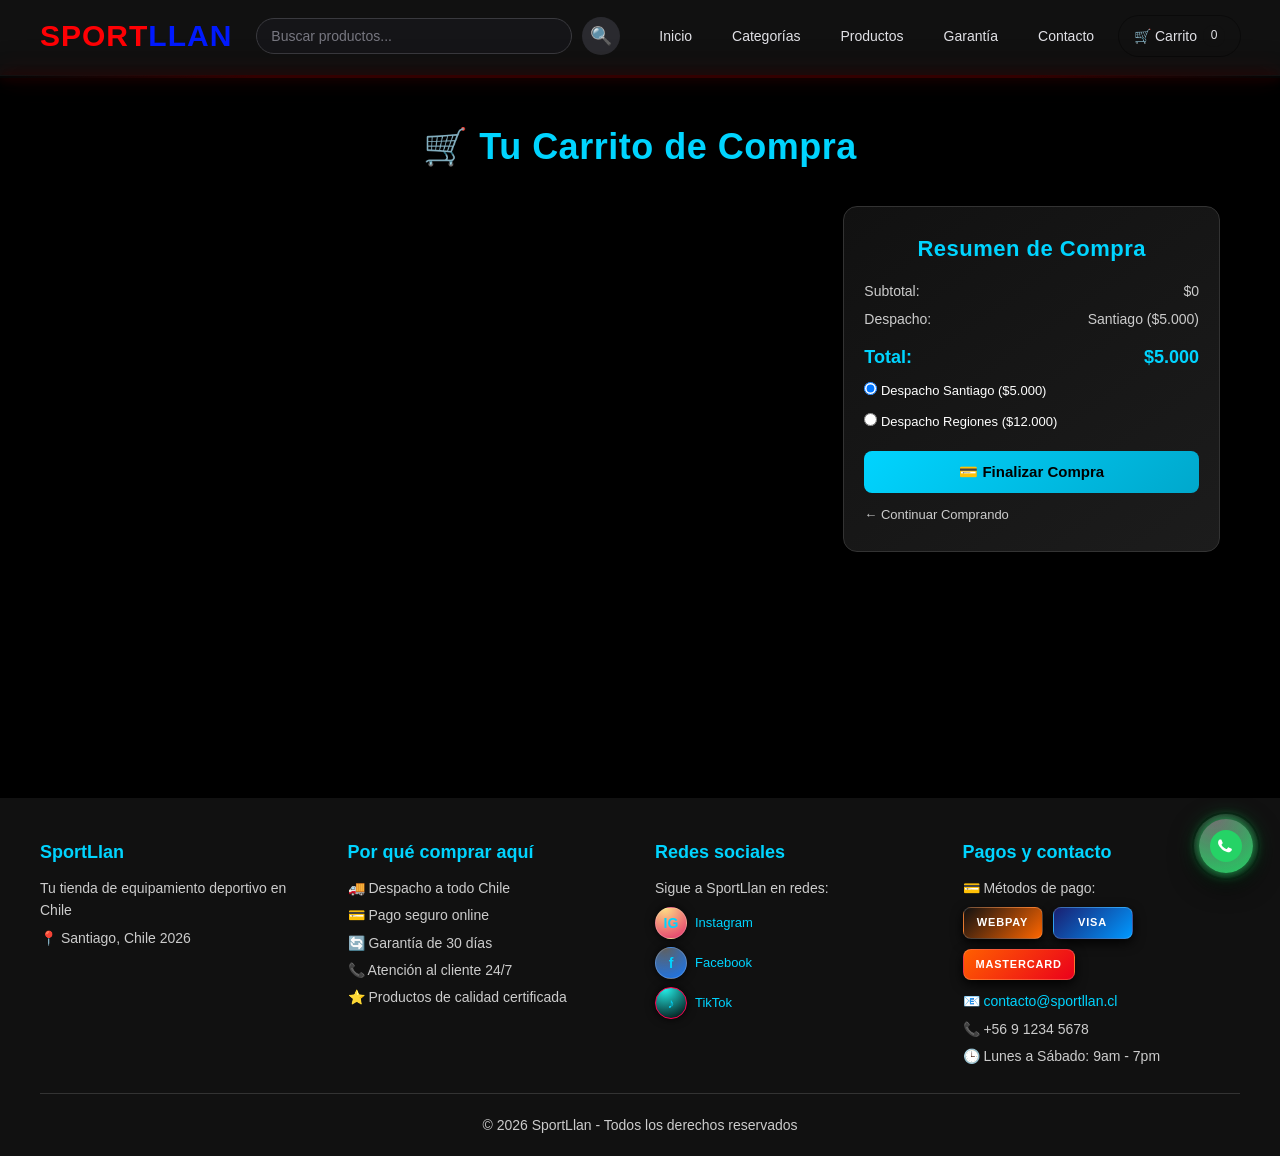
<file: carrito.html>
<!DOCTYPE html>
<html lang="es">
<head>
    <meta charset="UTF-8">
    <meta name="viewport" content="width=device-width, initial-scale=1.0">
    <title>Carrito - SportLlan | Tu Compra</title>
    <link rel="stylesheet" href="styles.css">
    <link rel="stylesheet" href="carrito.css">
</head>
<body>
    <!-- HEADER -->
    <header class="header">
        <div class="header-container">
            <div class="logo">
                <a href="index.html">
                    <span class="logo-part1">Sport</span><span class="logo-part2">Llan</span>
                </a>
            </div>
            
            <div class="search-bar">
                <input type="text" id="searchInput" placeholder="Buscar productos...">
                <button class="search-btn" id="searchBtn">🔍</button>
            </div>
            
            <nav class="nav" id="mainNav">
                <a href="index.html">Inicio</a>
                <a href="categorias.html">Categorías</a>
                <a href="productos.html">Productos</a>
                <a href="garantia.html">Garantía</a>
                <a href="contacto.html">Contacto</a>
                <a href="carrito.html" class="cart-btn">
                    🛒 Carrito <span id="cartCount">0</span>
                </a>
            </nav>
            
            <button class="mobile-menu-btn" id="mobileMenuBtn">
                ☰
            </button>
        </div>
    </header>

    <!-- MAIN CONTENT -->
    <main class="main">
        <section class="page-header">
            <h1>🛒 Tu Carrito de Compra</h1>
        </section>

        <section class="cart-container">
            <!-- Columna izquierda: items / vacío -->
            <div>
                <div class="cart-items" id="cartItems">
                    <!-- Items del carrito cargados dinámicamente con JS -->
                </div>

                <div class="cart-empty" id="cartEmpty">
                    <div class="empty-icon">🛒</div>
                    <h2>Tu carrito está vacío</h2>
                    <p>Agrega productos para comenzar tu compra</p>
                    <a href="productos.html" class="empty-btn">Ver Productos</a>
                </div>
            </div>

            <!-- Columna derecha: resumen -->
            <div class="cart-summary" id="cartSummary">
                <h2>Resumen de Compra</h2>
                
                <div class="summary-row">
                    <span>Subtotal:</span>
                    <span id="subtotal">$0</span>
                </div>
                
                <div class="summary-row">
                    <span>Despacho:</span>
                    <span id="shippingLabel">Santiago ($5.000)</span>
                </div>
                
                <div class="summary-row total">
                    <span>Total:</span>
                    <span id="total">$0</span>
                </div>

                <div class="shipping-option">
                    <label>
                        <input type="radio" name="shipping" value="santiago" checked>
                        Despacho Santiago ($5.000)
                    </label>
                </div>
                
                <div class="shipping-option">
                    <label>
                        <input type="radio" name="shipping" value="region">
                        Despacho Regiones ($12.000)
                    </label>
                </div>

                <button class="checkout-btn" id="checkoutBtn">
                    💳 Finalizar Compra
                </button>
                
                <a href="productos.html" class="continue-btn">
                    ← Continuar Comprando
                </a>
            </div>
        </section>

        <!-- Checkout Modal -->
        <div class="modal" id="checkoutModal">
            <div class="modal-content">
                <div class="modal-header">
                    <h2>Finalizar Compra</h2>
                    <button class="modal-close" id="modalClose">✕</button>
                </div>
                <div class="modal-body">
                    <form id="checkoutForm">
                        <div class="form-group">
                            <label for="fullName">Nombre Completo:</label>
                            <input type="text" id="fullName" required>
                        </div>
                        
                        <div class="form-group">
                            <label for="email">Email:</label>
                            <input type="email" id="email" required>
                        </div>
                        
                        <div class="form-group">
                            <label for="phone">Teléfono:</label>
                            <input type="tel" id="phone" required>
                        </div>
                        
                        <div class="form-group">
                            <label for="address">Dirección:</label>
                            <input type="text" id="address" required>
                        </div>
                        
                        <div class="form-group">
                            <label for="city">Ciudad:</label>
                            <input type="text" id="city" required>
                        </div>
                        
                        <button type="submit" class="confirm-btn">
                            ✓ Confirmar Compra
                        </button>
                    </form>

                    <div class="order-success" id="orderSuccess">
                        <div class="success-icon">✓</div>
                        <h3>¡Compra Exitosa!</h3>
                        <p>Gracias por tu compra. Recibirás un email con los detalles de tu pedido.</p>
                        <p>Orden #<span id="orderNumber"></span></p>
                    </div>
                </div>
            </div>
        </div>
    </main>

    <!-- FOOTER MEJORADO (idéntico a index.html) -->
    <footer class="footer">
        <div class="footer-container">
            <!-- Columna 1: Marca -->
            <div class="footer-section">
                <h3>SportLlan</h3>
                <p>Tu tienda de equipamiento deportivo en Chile</p>
                <p>📍 Santiago, Chile 2026</p>
            </div>
           
            <!-- Columna 2: Pilares -->
            <div class="footer-section">
                <h3>Por qué comprar aquí</h3>
                <ul>
                    <li>🚚 Despacho a todo Chile</li>
                    <li>💳 Pago seguro online</li>
                    <li>🔄 Garantía de 30 días</li>
                    <li>📞 Atención al cliente 24/7</li>
                    <li>⭐ Productos de calidad certificada</li>
                </ul>
            </div>

            <!-- Columna 3: Redes sociales con íconos -->
            <div class="footer-section">
                <h3>Redes sociales</h3>
                <p>Sigue a SportLlan en redes:</p>
                <div class="footer-social-icons">
                    <a href="https://www.instagram.com/SportLlan" target="_blank" class="social-icon instagram">
                        <span class="social-chip">
                            <span class="social-chip-inner">IG</span>
                        </span>
                        <span class="social-chip-label">Instagram</span>
                    </a>
                    <a href="https://www.facebook.com/SportLlan" target="_blank" class="social-icon facebook">
                        <span class="social-chip">
                            <span class="social-chip-inner">f</span>
                        </span>
                        <span class="social-chip-label">Facebook</span>
                    </a>
                    <a href="https://www.tiktok.com/@SportLlan" target="_blank" class="social-icon tiktok">
                        <span class="social-chip">
                            <span class="social-chip-inner">♪</span>
                        </span>
                        <span class="social-chip-label">TikTok</span>
                    </a>
                </div>
            </div>

            <!-- Columna 4: Pagos + contacto -->
            <div class="footer-section">
                <h3>Pagos y contacto</h3>
                <ul>
                    <li>💳 Métodos de pago:</li>
                </ul>

                <div class="footer-payments">
                    <div class="payment-chip webpay">
                        <span class="payment-chip-text">Webpay</span>
                    </div>
                    <div class="payment-chip visa">
                        <span class="payment-chip-text">Visa</span>
                    </div>
                    <div class="payment-chip mastercard">
                        <span class="payment-chip-text">Mastercard</span>
                    </div>
                </div>

                <ul style="margin-top:10px;">
                    <li>📧 <a href="mailto:contacto@sportllan.cl">contacto@sportllan.cl</a></li>
                    <li>📞 +56 9 1234 5678</li>
                    <li>🕒 Lunes a Sábado: 9am - 7pm</li>
                </ul>
            </div>
        </div>
       
        <div class="footer-bottom">
            <p>&copy; 2026 SportLlan - Todos los derechos reservados</p>
        </div>
    </footer>

    <!-- BOTÓN FLOTANTE WHATSAPP MODERNO -->
<a href="https://wa.me/56912345678?text=Hola%20SportLlan,%20quiero%20más%20información%20sobre%20los%20productos."
   class="whatsapp-float"
   target="_blank"
   aria-label="Chatea con nosotros por WhatsApp">
    <div class="whatsapp-pulse">
        <svg class="whatsapp-icon" viewBox="0 0 32 32" aria-hidden="true">
            <circle cx="16" cy="16" r="16" fill="#25D366"/>
            <path fill="#ffffff" d="M21.094 18.534c-.337-.168-1.997-.986-2.305-1.095-.307-.11-.533-.168-.759.169-.225.337-.872 1.093-1.07 1.319-.198.225-.395.239-.732.071-.337-.169-1.422-.524-2.711-1.669-1.001-.894-1.676-1.997-1.878-2.333-.202-.337-.021-.518.148-.687.152-.151.337-.395.506-.592.168-.197.225-.337.337-.563.112-.225.056-.422-.028-.592-.084-.169-.759-1.837-1.042-2.517-.274-.661-.554-.571-.759-.582l-.647-.012c-.225 0-.592.084-.902.422-.31.337-1.184 1.155-1.184 2.817 0 1.662 1.212 3.272 1.381 3.497.169.225 2.391 3.653 5.796 5.12.812.351 1.443.559 1.935.715.813.26 1.552.223 2.138.136.651-.098 1.997-.818 2.279-1.607.281-.789.281-1.466.197-1.607-.084-.141-.31-.225-.647-.395z"/>
        </svg>
    </div>
</a>

    <!-- Scripts -->
    <script src="carrito-page.js"></script>
    <script src="script.js"></script>
</body>
</html>
</file>
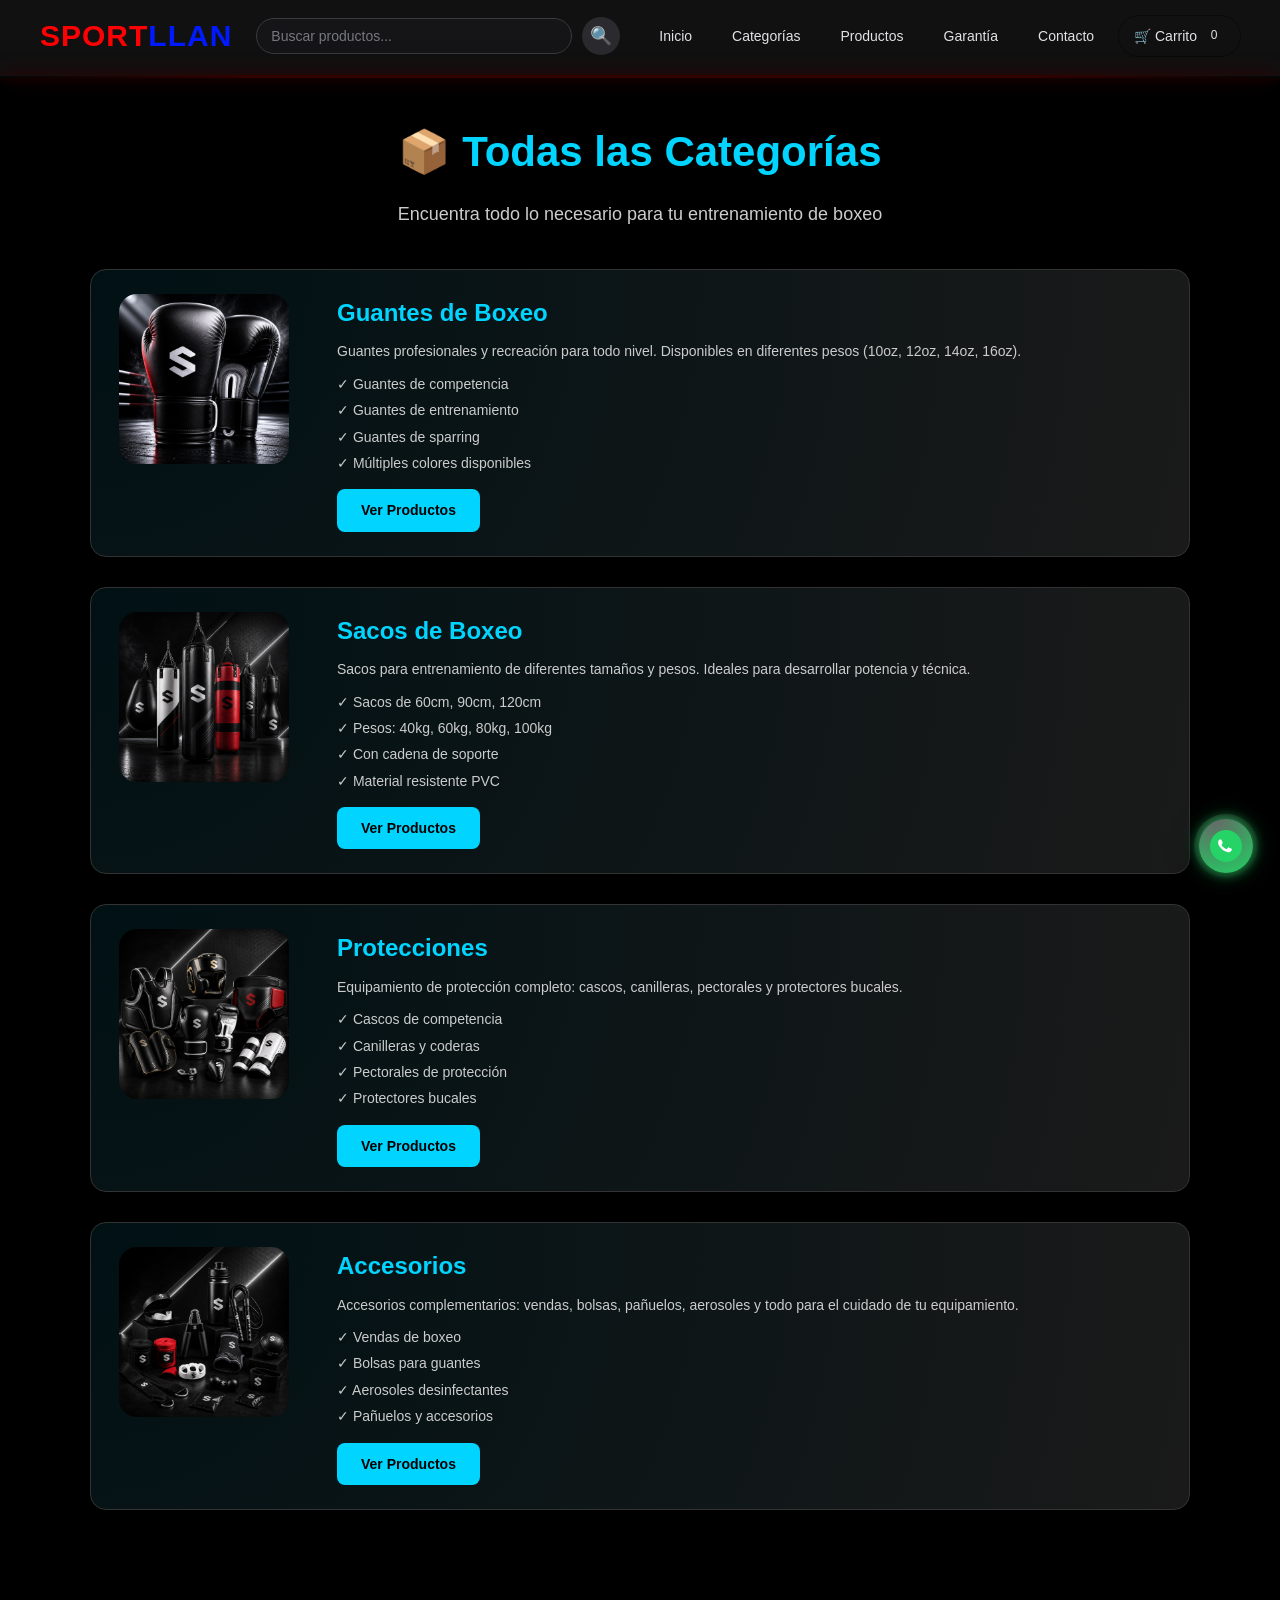
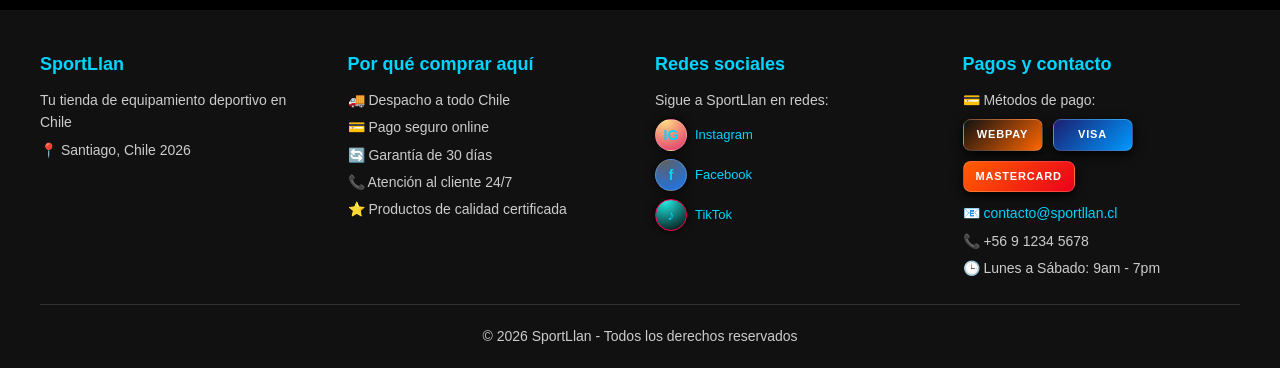
<file: categorias.html>
<!DOCTYPE html>
<html lang="es">
<head>
    <meta charset="UTF-8">
    <meta name="viewport" content="width=device-width, initial-scale=1.0">
    <title>Categorías - SportLlan | Guantes y Sacos de Boxeo</title>
    <link rel="stylesheet" href="styles.css">
    <link rel="stylesheet" href="categorias.css">
</head>
<body>
    <!-- HEADER -->
    <header class="header">
        <div class="header-container">
            <div class="logo">
                <a href="index.html">
                    <span class="logo-part1">Sport</span><span class="logo-part2">Llan</span>
                </a>
            </div>
            
            <div class="search-bar">
                <input type="text" id="searchInput" placeholder="Buscar productos...">
                <button class="search-btn" id="searchBtn">🔍</button>
            </div>
            
            <nav class="nav" id="mainNav">
                <a href="index.html">Inicio</a>
                <a href="categorias.html">Categorías</a>
                <a href="productos.html">Productos</a>
                <a href="garantia.html">Garantía</a>
                <a href="contacto.html">Contacto</a>
                <a href="carrito.html" class="cart-btn">
                    🛒 Carrito <span id="cartCount">0</span>
                </a>
            </nav>
            
            <button class="mobile-menu-btn" id="mobileMenuBtn">
                ☰
            </button>
        </div>
    </header>

    <!-- MAIN CONTENT -->
    <main class="main">
        <section class="page-header">
            <h1>📦 Todas las Categorías</h1>
            <p>Encuentra todo lo necesario para tu entrenamiento de boxeo</p>
        </section>

        <section class="categories-list">
            <div class="category-item">
                <div class="category-image">
                    <img src="imagenes/categoria1.jpg" alt="Guantes de boxeo">
                </div>
                <div class="category-info">
                    <h2>Guantes de Boxeo</h2>
                    <p>Guantes profesionales y recreación para todo nivel. Disponibles en diferentes pesos (10oz, 12oz, 14oz, 16oz).</p>
                    <ul class="category-features">
                        <li>✓ Guantes de competencia</li>
                        <li>✓ Guantes de entrenamiento</li>
                        <li>✓ Guantes de sparring</li>
                        <li>✓ Múltiples colores disponibles</li>
                    </ul>
                    <a href="productos.html" class="category-btn">Ver Productos</a>
                </div>
            </div>

            <div class="category-item">
                <div class="category-image">
                    <img src="imagenes/categoria2.jpg" alt="Sacos de boxeo">
                </div>
                <div class="category-info">
                    <h2>Sacos de Boxeo</h2>
                    <p>Sacos para entrenamiento de diferentes tamaños y pesos. Ideales para desarrollar potencia y técnica.</p>
                    <ul class="category-features">
                        <li>✓ Sacos de 60cm, 90cm, 120cm</li>
                        <li>✓ Pesos: 40kg, 60kg, 80kg, 100kg</li>
                        <li>✓ Con cadena de soporte</li>
                        <li>✓ Material resistente PVC</li>
                    </ul>
                    <a href="productos.html" class="category-btn">Ver Productos</a>
                </div>
            </div>

            <div class="category-item">
                <div class="category-image">
                    <img src="imagenes/categoria3.jpg" alt="Protecciones de boxeo">
                </div>
                <div class="category-info">
                    <h2>Protecciones</h2>
                    <p>Equipamiento de protección completo: cascos, canilleras, pectorales y protectores bucales.</p>
                    <ul class="category-features">
                        <li>✓ Cascos de competencia</li>
                        <li>✓ Canilleras y coderas</li>
                        <li>✓ Pectorales de protección</li>
                        <li>✓ Protectores bucales</li>
                    </ul>
                    <a href="productos.html" class="category-btn">Ver Productos</a>
                </div>
            </div>

            <div class="category-item">
                <div class="category-image">
                    <img src="imagenes/categoria4.jpg" alt="Accesorios de boxeo">
                </div>
                <div class="category-info">
                    <h2>Accesorios</h2>
                    <p>Accesorios complementarios: vendas, bolsas, pañuelos, aerosoles y todo para el cuidado de tu equipamiento.</p>
                    <ul class="category-features">
                        <li>✓ Vendas de boxeo</li>
                        <li>✓ Bolsas para guantes</li>
                        <li>✓ Aerosoles desinfectantes</li>
                        <li>✓ Pañuelos y accesorios</li>
                    </ul>
                    <a href="productos.html" class="category-btn">Ver Productos</a>
                </div>
            </div>
        </section>
    </main>

    <!-- FOOTER MEJORADO (idéntico a index.html) -->
    <footer class="footer">
        <div class="footer-container">
            <!-- Columna 1: Marca -->
            <div class="footer-section">
                <h3>SportLlan</h3>
                <p>Tu tienda de equipamiento deportivo en Chile</p>
                <p>📍 Santiago, Chile 2026</p>
            </div>
           
            <!-- Columna 2: Pilares -->
            <div class="footer-section">
                <h3>Por qué comprar aquí</h3>
                <ul>
                    <li>🚚 Despacho a todo Chile</li>
                    <li>💳 Pago seguro online</li>
                    <li>🔄 Garantía de 30 días</li>
                    <li>📞 Atención al cliente 24/7</li>
                    <li>⭐ Productos de calidad certificada</li>
                </ul>
            </div>

            <!-- Columna 3: Redes sociales con íconos -->
            <div class="footer-section">
                <h3>Redes sociales</h3>
                <p>Sigue a SportLlan en redes:</p>
                <div class="footer-social-icons">
                    <a href="https://www.instagram.com/SportLlan" target="_blank" class="social-icon instagram">
                        <span class="social-chip">
                            <span class="social-chip-inner">IG</span>
                        </span>
                        <span class="social-chip-label">Instagram</span>
                    </a>
                    <a href="https://www.facebook.com/SportLlan" target="_blank" class="social-icon facebook">
                        <span class="social-chip">
                            <span class="social-chip-inner">f</span>
                        </span>
                        <span class="social-chip-label">Facebook</span>
                    </a>
                    <a href="https://www.tiktok.com/@SportLlan" target="_blank" class="social-icon tiktok">
                        <span class="social-chip">
                            <span class="social-chip-inner">♪</span>
                        </span>
                        <span class="social-chip-label">TikTok</span>
                    </a>
                </div>
            </div>

            <!-- Columna 4: Pagos + contacto -->
            <div class="footer-section">
                <h3>Pagos y contacto</h3>
                <ul>
                    <li>💳 Métodos de pago:</li>
                </ul>

                <div class="footer-payments">
                    <div class="payment-chip webpay">
                        <span class="payment-chip-text">Webpay</span>
                    </div>
                    <div class="payment-chip visa">
                        <span class="payment-chip-text">Visa</span>
                    </div>
                    <div class="payment-chip mastercard">
                        <span class="payment-chip-text">Mastercard</span>
                    </div>
                </div>

                <ul style="margin-top:10px;">
                    <li>📧 <a href="mailto:contacto@sportllan.cl">contacto@sportllan.cl</a></li>
                    <li>📞 +56 9 1234 5678</li>
                    <li>🕒 Lunes a Sábado: 9am - 7pm</li>
                </ul>
            </div>
        </div>
       
        <div class="footer-bottom">
            <p>&copy; 2026 SportLlan - Todos los derechos reservados</p>
        </div>
    </footer>

    <!-- BOTÓN FLOTANTE WHATSAPP MODERNO -->
<a href="https://wa.me/56912345678?text=Hola%20SportLlan,%20quiero%20más%20información%20sobre%20los%20productos."
   class="whatsapp-float"
   target="_blank"
   aria-label="Chatea con nosotros por WhatsApp">
    <div class="whatsapp-pulse">
        <svg class="whatsapp-icon" viewBox="0 0 32 32" aria-hidden="true">
            <circle cx="16" cy="16" r="16" fill="#25D366"/>
            <path fill="#ffffff" d="M21.094 18.534c-.337-.168-1.997-.986-2.305-1.095-.307-.11-.533-.168-.759.169-.225.337-.872 1.093-1.07 1.319-.198.225-.395.239-.732.071-.337-.169-1.422-.524-2.711-1.669-1.001-.894-1.676-1.997-1.878-2.333-.202-.337-.021-.518.148-.687.152-.151.337-.395.506-.592.168-.197.225-.337.337-.563.112-.225.056-.422-.028-.592-.084-.169-.759-1.837-1.042-2.517-.274-.661-.554-.571-.759-.582l-.647-.012c-.225 0-.592.084-.902.422-.31.337-1.184 1.155-1.184 2.817 0 1.662 1.212 3.272 1.381 3.497.169.225 2.391 3.653 5.796 5.12.812.351 1.443.559 1.935.715.813.26 1.552.223 2.138.136.651-.098 1.997-.818 2.279-1.607.281-.789.281-1.466.197-1.607-.084-.141-.31-.225-.647-.395z"/>
        </svg>
    </div>
</a>

    <script src="script.js"></script>
</body>
</html>
</file>
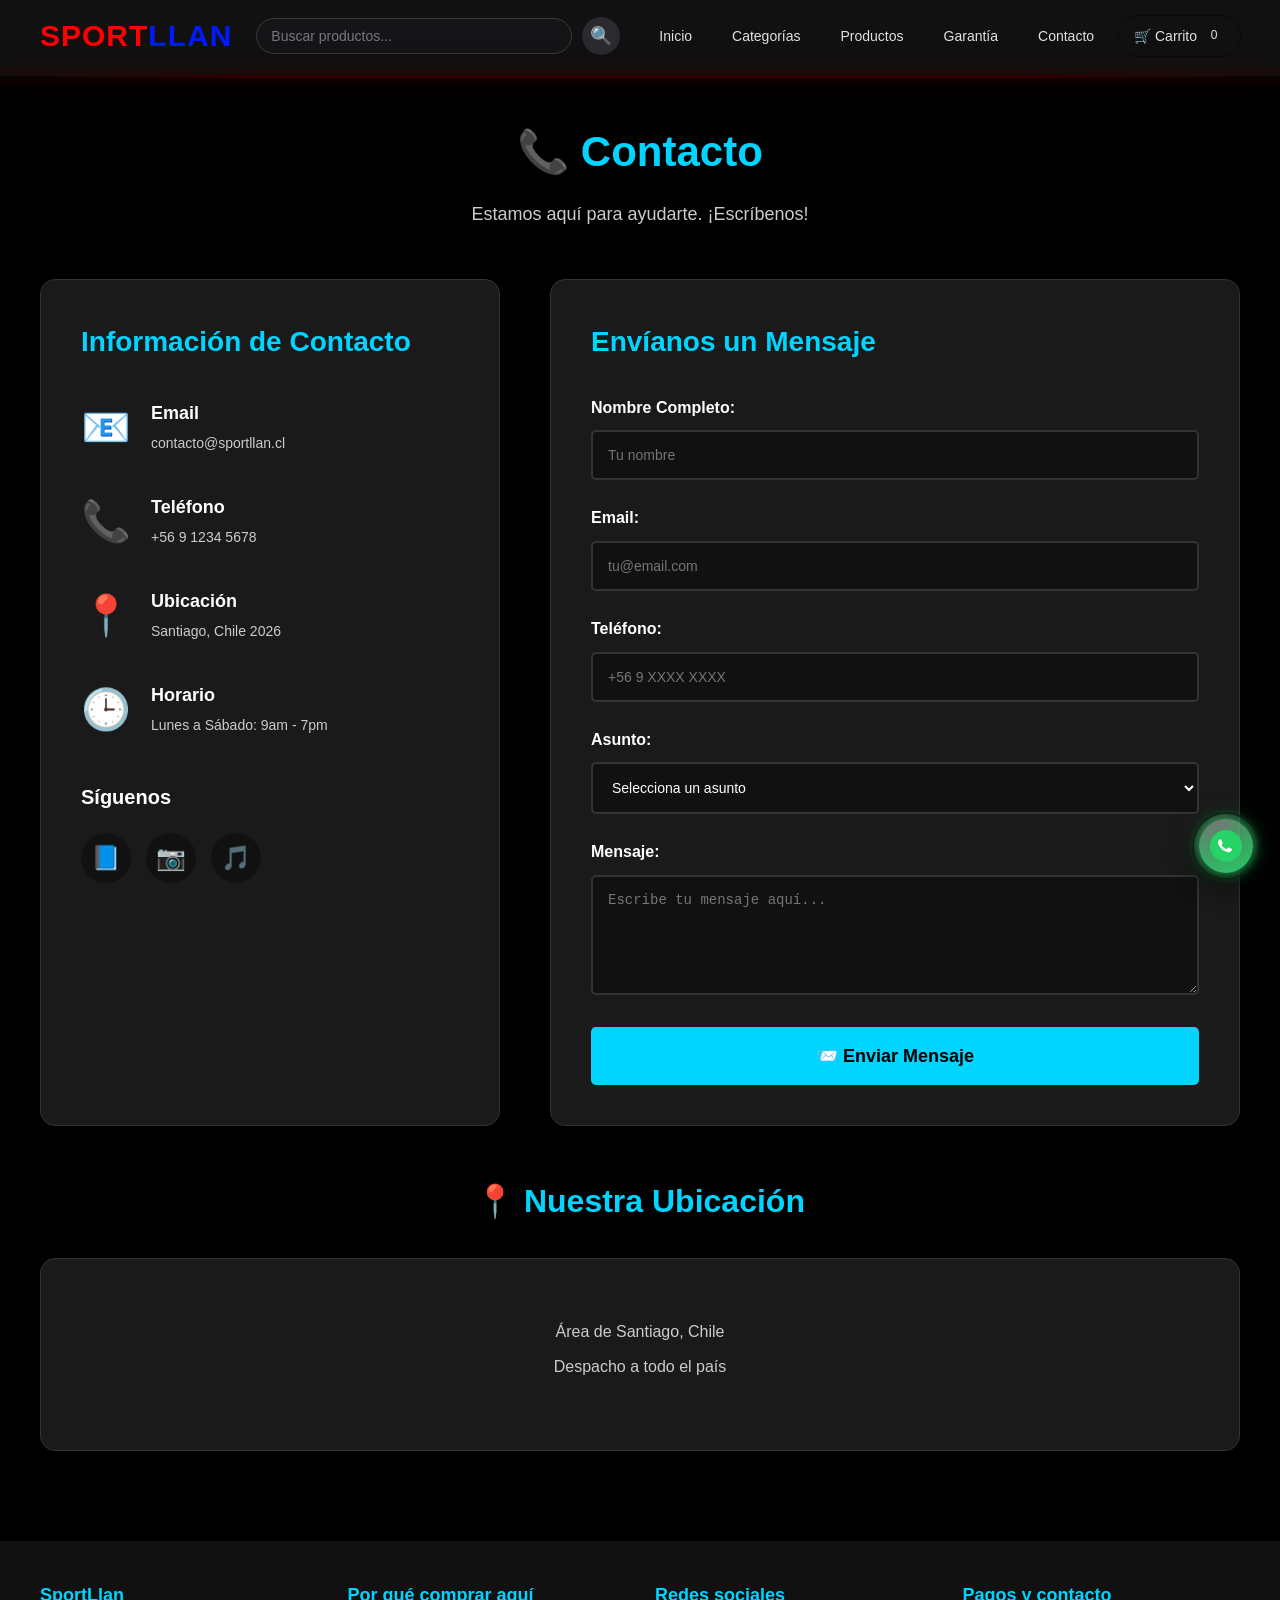
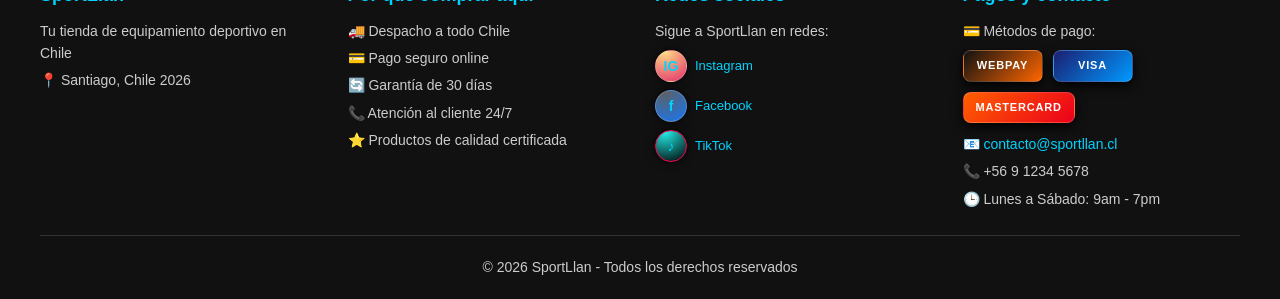
<file: contacto.html>
<!DOCTYPE html>
<html lang="es">
<head>
    <meta charset="UTF-8">
    <meta name="viewport" content="width=device-width, initial-scale=1.0">
    <title>Contacto - SportLlan | Habla con Nosotros</title>
    <link rel="stylesheet" href="styles.css">
    <link rel="stylesheet" href="contacto.css">
</head>
<body>
    <!-- HEADER -->
    <header class="header">
        <div class="header-container">
            <div class="logo">
                <a href="index.html">
                    <span class="logo-part1">Sport</span><span class="logo-part2">Llan</span>
                </a>
            </div>
            
            <div class="search-bar">
                <input type="text" id="searchInput" placeholder="Buscar productos...">
                <button class="search-btn" id="searchBtn">🔍</button>
            </div>
            
            <nav class="nav" id="mainNav">
                <a href="index.html">Inicio</a>
                <a href="categorias.html">Categorías</a>
                <a href="productos.html">Productos</a>
                <a href="garantia.html">Garantía</a>
                <a href="contacto.html">Contacto</a>
                <a href="carrito.html" class="cart-btn">
                    🛒 Carrito <span id="cartCount">0</span>
                </a>
            </nav>
            
            <button class="mobile-menu-btn" id="mobileMenuBtn">
                ☰
            </button>
        </div>
    </header>

    <!-- MAIN CONTENT -->
    <main class="main">
        <section class="page-header">
            <h1>📞 Contacto</h1>
            <p>Estamos aquí para ayudarte. ¡Escríbenos!</p>
        </section>

        <section class="contact-container">
            <div class="contact-info">
                <h2>Información de Contacto</h2>
                <div class="info-item">
                    <span class="icon">📧</span>
                    <div>
                        <h3>Email</h3>
                        <p>contacto@sportllan.cl</p>
                    </div>
                </div>
                
                <div class="info-item">
                    <span class="icon">📞</span>
                    <div>
                        <h3>Teléfono</h3>
                        <p>+56 9 1234 5678</p>
                    </div>
                </div>
                
                <div class="info-item">
                    <span class="icon">📍</span>
                    <div>
                        <h3>Ubicación</h3>
                        <p>Santiago, Chile 2026</p>
                    </div>
                </div>
                
                <div class="info-item">
                    <span class="icon">🕒</span>
                    <div>
                        <h3>Horario</h3>
                        <p>Lunes a Sábado: 9am - 7pm</p>
                    </div>
                </div>

                <div class="social-media">
                    <h3>Síguenos</h3>
                    <div class="social-icons">
                        <a href="https://www.facebook.com/SportLlan" target="_blank" class="social-link">📘</a>
                        <a href="https://www.instagram.com/SportLlan" target="_blank" class="social-link">📷</a>
                        <a href="https://www.tiktok.com/@SportLlan" target="_blank" class="social-link">🎵</a>
                    </div>
                </div>
            </div>

            <div class="contact-form">
                <h2>Envíanos un Mensaje</h2>
                <form id="contactForm">
                    <div class="form-group">
                        <label for="name">Nombre Completo:</label>
                        <input type="text" id="name" name="name" required placeholder="Tu nombre">
                    </div>
                    
                    <div class="form-group">
                        <label for="email">Email:</label>
                        <input type="email" id="email" name="email" required placeholder="tu@email.com">
                    </div>
                    
                    <div class="form-group">
                        <label for="phone">Teléfono:</label>
                        <input type="tel" id="phone" name="phone" placeholder="+56 9 XXXX XXXX">
                    </div>
                    
                    <div class="form-group">
                        <label for="subject">Asunto:</label>
                        <select id="subject" name="subject" required>
                            <option value="">Selecciona un asunto</option>
                            <option value="compra">Información sobre compra</option>
                            <option value="producto">Consulta sobre producto</option>
                            <option value="garantia">Garantía / Devolución</option>
                            <option value="despacho">Despacho / Entrega</option>
                            <option value="otro">Otro</option>
                        </select>
                    </div>
                    
                    <div class="form-group">
                        <label for="message">Mensaje:</label>
                        <textarea id="message" name="message" rows="5" required placeholder="Escribe tu mensaje aquí..."></textarea>
                    </div>
                    
                    <button type="submit" class="submit-btn">
                        📨 Enviar Mensaje
                    </button>
                </form>

                <div class="form-success" id="formSuccess">
                    <div class="success-icon">✓</div>
                    <h3>¡Mensaje Enviado!</h3>
                    <p>Gracias por contactarnos. Responderemos en las próximas 24 horas.</p>
                </div>
            </div>
        </section>

        <section class="map-section">
            <h2>📍 Nuestra Ubicación</h2>
            <div class="map-placeholder">
                <p>Área de Santiago, Chile</p>
                <p>Despacho a todo el país</p>
            </div>
        </section>
    </main>

    <!-- FOOTER MEJORADO (idéntico a index.html) -->
    <footer class="footer">
        <div class="footer-container">
            <!-- Columna 1: Marca -->
            <div class="footer-section">
                <h3>SportLlan</h3>
                <p>Tu tienda de equipamiento deportivo en Chile</p>
                <p>📍 Santiago, Chile 2026</p>
            </div>
           
            <!-- Columna 2: Pilares -->
            <div class="footer-section">
                <h3>Por qué comprar aquí</h3>
                <ul>
                    <li>🚚 Despacho a todo Chile</li>
                    <li>💳 Pago seguro online</li>
                    <li>🔄 Garantía de 30 días</li>
                    <li>📞 Atención al cliente 24/7</li>
                    <li>⭐ Productos de calidad certificada</li>
                </ul>
            </div>

            <!-- Columna 3: Redes sociales con íconos -->
            <div class="footer-section">
                <h3>Redes sociales</h3>
                <p>Sigue a SportLlan en redes:</p>
                <div class="footer-social-icons">
                    <a href="https://www.instagram.com/SportLlan" target="_blank" class="social-icon instagram">
                        <span class="social-chip">
                            <span class="social-chip-inner">IG</span>
                        </span>
                        <span class="social-chip-label">Instagram</span>
                    </a>
                    <a href="https://www.facebook.com/SportLlan" target="_blank" class="social-icon facebook">
                        <span class="social-chip">
                            <span class="social-chip-inner">f</span>
                        </span>
                        <span class="social-chip-label">Facebook</span>
                    </a>
                    <a href="https://www.tiktok.com/@SportLlan" target="_blank" class="social-icon tiktok">
                        <span class="social-chip">
                            <span class="social-chip-inner">♪</span>
                        </span>
                        <span class="social-chip-label">TikTok</span>
                    </a>
                </div>
            </div>

            <!-- Columna 4: Pagos + contacto -->
            <div class="footer-section">
                <h3>Pagos y contacto</h3>
                <ul>
                    <li>💳 Métodos de pago:</li>
                </ul>

                <div class="footer-payments">
                    <div class="payment-chip webpay">
                        <span class="payment-chip-text">Webpay</span>
                    </div>
                    <div class="payment-chip visa">
                        <span class="payment-chip-text">Visa</span>
                    </div>
                    <div class="payment-chip mastercard">
                        <span class="payment-chip-text">Mastercard</span>
                    </div>
                </div>

                <ul style="margin-top:10px;">
                    <li>📧 <a href="mailto:contacto@sportllan.cl">contacto@sportllan.cl</a></li>
                    <li>📞 +56 9 1234 5678</li>
                    <li>🕒 Lunes a Sábado: 9am - 7pm</li>
                </ul>
            </div>
        </div>
       
        <div class="footer-bottom">
            <p>&copy; 2026 SportLlan - Todos los derechos reservados</p>
        </div>
    </footer>

    <!-- BOTÓN FLOTANTE WHATSAPP MODERNO -->
<a href="https://wa.me/56912345678?text=Hola%20SportLlan,%20quiero%20más%20información%20sobre%20los%20productos."
   class="whatsapp-float"
   target="_blank"
   aria-label="Chatea con nosotros por WhatsApp">
    <div class="whatsapp-pulse">
        <svg class="whatsapp-icon" viewBox="0 0 32 32" aria-hidden="true">
            <circle cx="16" cy="16" r="16" fill="#25D366"/>
            <path fill="#ffffff" d="M21.094 18.534c-.337-.168-1.997-.986-2.305-1.095-.307-.11-.533-.168-.759.169-.225.337-.872 1.093-1.07 1.319-.198.225-.395.239-.732.071-.337-.169-1.422-.524-2.711-1.669-1.001-.894-1.676-1.997-1.878-2.333-.202-.337-.021-.518.148-.687.152-.151.337-.395.506-.592.168-.197.225-.337.337-.563.112-.225.056-.422-.028-.592-.084-.169-.759-1.837-1.042-2.517-.274-.661-.554-.571-.759-.582l-.647-.012c-.225 0-.592.084-.902.422-.31.337-1.184 1.155-1.184 2.817 0 1.662 1.212 3.272 1.381 3.497.169.225 2.391 3.653 5.796 5.12.812.351 1.443.559 1.935.715.813.26 1.552.223 2.138.136.651-.098 1.997-.818 2.279-1.607.281-.789.281-1.466.197-1.607-.084-.141-.31-.225-.647-.395z"/>
        </svg>
    </div>
</a>

    <script src="script.js"></script>
</body>
</html>
</file>
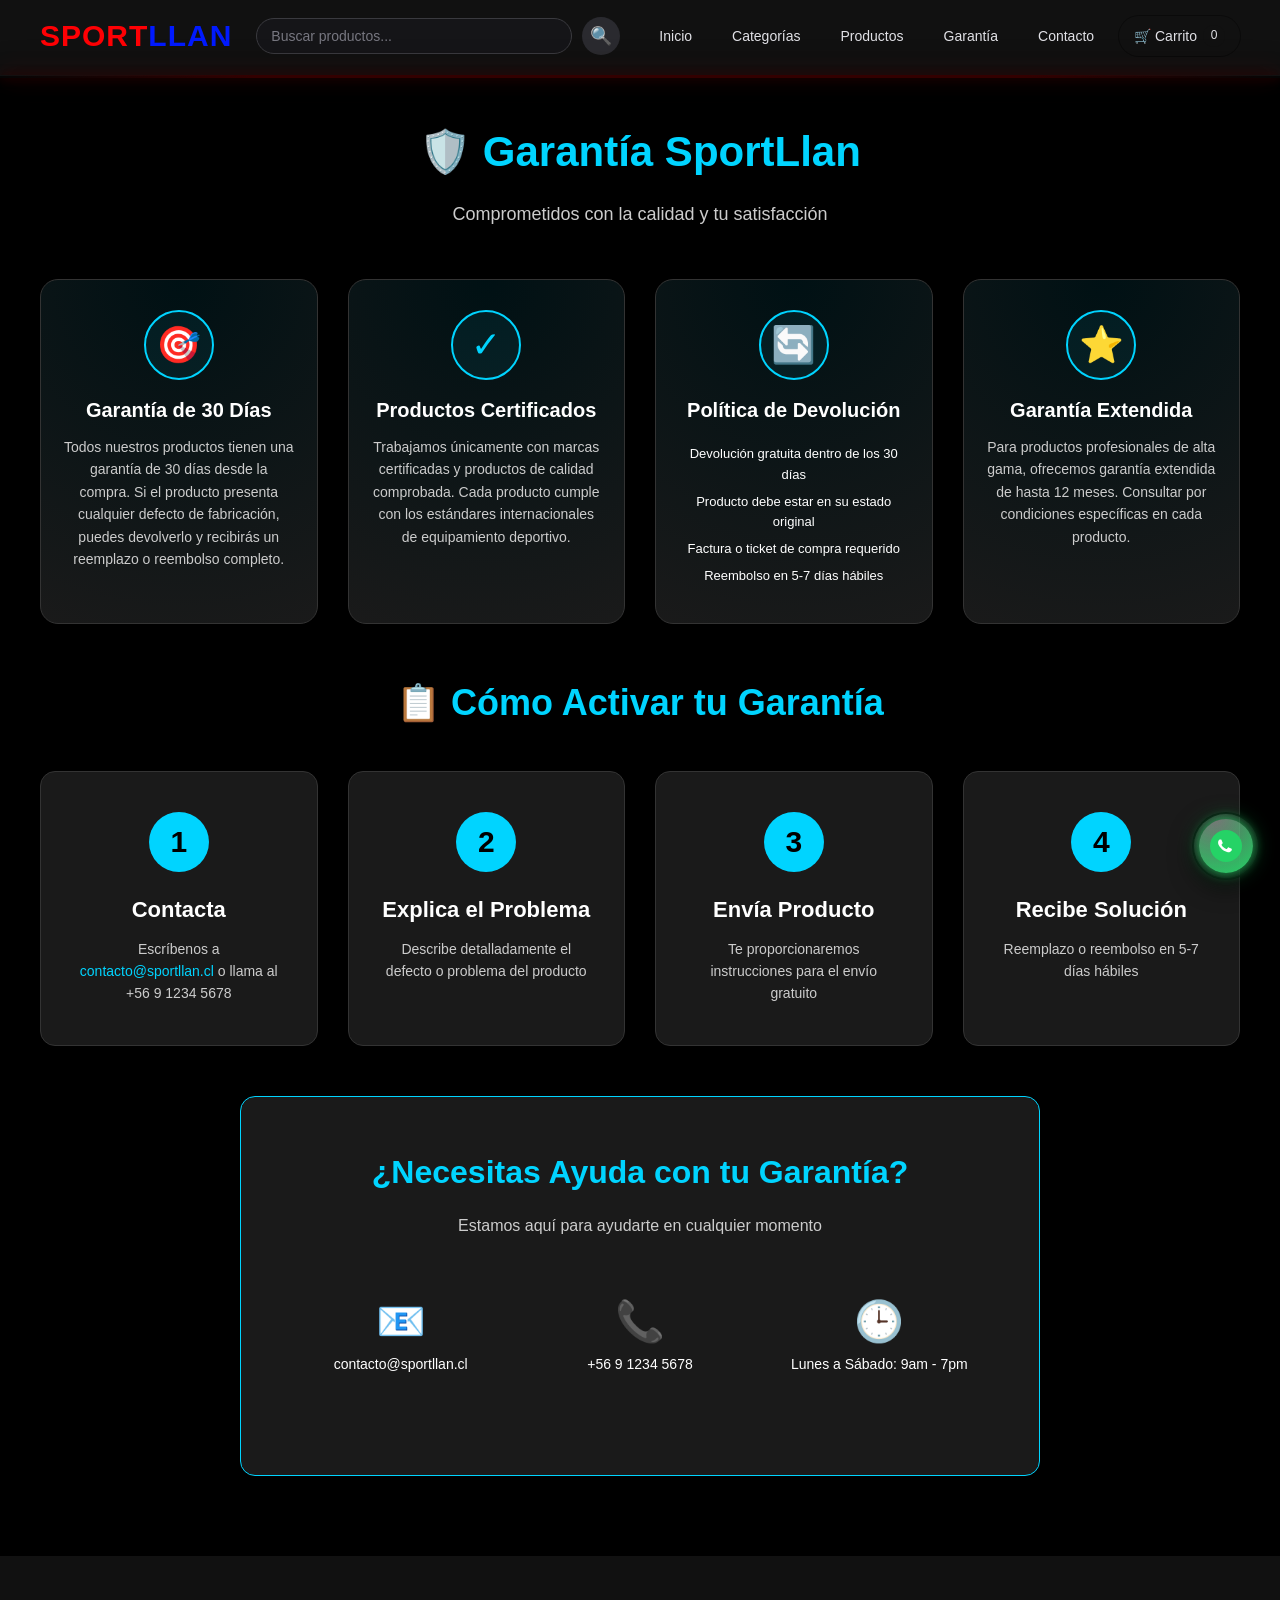
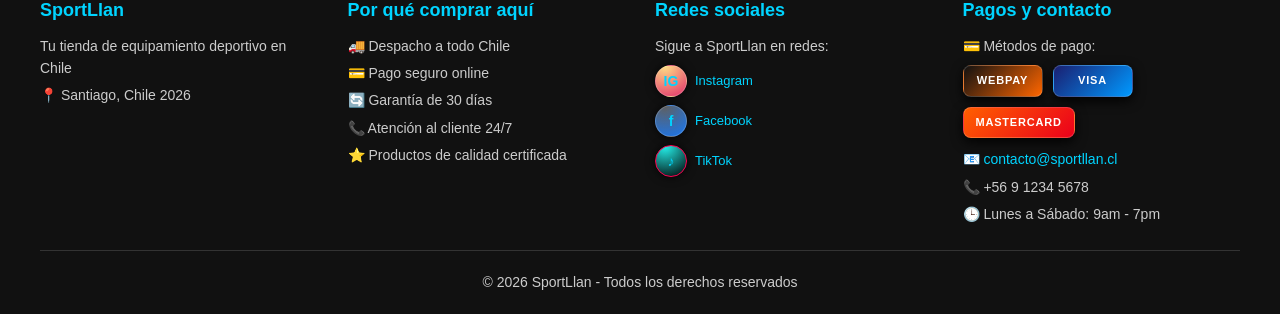
<file: garantia.html>
<!DOCTYPE html>
<html lang="es">
<head>
    <meta charset="UTF-8">
    <meta name="viewport" content="width=device-width, initial-scale=1.0">
    <title>Garantía - SportLlan | Compromiso de Calidad</title>
    <link rel="stylesheet" href="styles.css">
    <link rel="stylesheet" href="garantia.css">
</head>
<body>
    <!-- HEADER -->
    <header class="header">
        <div class="header-container">
            <div class="logo">
                <a href="index.html">
                    <span class="logo-part1">Sport</span><span class="logo-part2">Llan</span>
                </a>
            </div>
            
            <div class="search-bar">
                <input type="text" id="searchInput" placeholder="Buscar productos...">
                <button class="search-btn" id="searchBtn">🔍</button>
            </div>
            
            <nav class="nav" id="mainNav">
                <a href="index.html">Inicio</a>
                <a href="categorias.html">Categorías</a>
                <a href="productos.html">Productos</a>
                <a href="garantia.html">Garantía</a>
                <a href="contacto.html">Contacto</a>
                <a href="carrito.html" class="cart-btn">
                    🛒 Carrito <span id="cartCount">0</span>
                </a>
            </nav>
            
            <button class="mobile-menu-btn" id="mobileMenuBtn">
                ☰
            </button>
        </div>
    </header>

    <!-- MAIN CONTENT -->
    <main class="main">
        <section class="page-header">
            <h1>🛡️ Garantía SportLlan</h1>
            <p>Comprometidos con la calidad y tu satisfacción</p>
        </section>

        <section class="guarantee-content">
            <div class="guarantee-section">
                <div class="guarantee-icon">🎯</div>
                <h2>Garantía de 30 Días</h2>
                <p>Todos nuestros productos tienen una garantía de 30 días desde la compra. Si el producto presenta cualquier defecto de fabricación, puedes devolverlo y recibirás un reemplazo o reembolso completo.</p>
            </div>

            <div class="guarantee-section">
                <div class="guarantee-icon">✓</div>
                <h2>Productos Certificados</h2>
                <p>Trabajamos únicamente con marcas certificadas y productos de calidad comprobada. Cada producto cumple con los estándares internacionales de equipamiento deportivo.</p>
            </div>

            <div class="guarantee-section">
                <div class="guarantee-icon">🔄</div>
                <h2>Política de Devolución</h2>
                <ul>
                    <li>Devolución gratuita dentro de los 30 días</li>
                    <li>Producto debe estar en su estado original</li>
                    <li>Factura o ticket de compra requerido</li>
                    <li>Reembolso en 5-7 días hábiles</li>
                </ul>
            </div>

            <div class="guarantee-section">
                <div class="guarantee-icon">⭐</div>
                <h2>Garantía Extendida</h2>
                <p>Para productos profesionales de alta gama, ofrecemos garantía extendida de hasta 12 meses. Consultar por condiciones específicas en cada producto.</p>
            </div>
        </section>

        <section class="process-section">
            <h2>📋 Cómo Activar tu Garantía</h2>
            <div class="process-steps">
                <div class="step">
                    <div class="step-number">1</div>
                    <h3>Contacta</h3>
                    <p>Escríbenos a <a href="mailto:contacto@sportllan.cl">contacto@sportllan.cl</a> o llama al +56 9 1234 5678</p>
                </div>
                <div class="step">
                    <div class="step-number">2</div>
                    <h3>Explica el Problema</h3>
                    <p>Describe detalladamente el defecto o problema del producto</p>
                </div>
                <div class="step">
                    <div class="step-number">3</div>
                    <h3>Envía Producto</h3>
                    <p>Te proporcionaremos instrucciones para el envío gratuito</p>
                </div>
                <div class="step">
                    <div class="step-number">4</div>
                    <h3>Recibe Solución</h3>
                    <p>Reemplazo o reembolso en 5-7 días hábiles</p>
                </div>
            </div>
        </section>

        <section class="contact-guarantee">
            <h2>¿Necesitas Ayuda con tu Garantía?</h2>
            <p>Estamos aquí para ayudarte en cualquier momento</p>
            <div class="contact-info">
                <div class="contact-item">
                    <span class="icon">📧</span>
                    <p>contacto@sportllan.cl</p>
                </div>
                <div class="contact-item">
                    <span class="icon">📞</span>
                    <p>+56 9 1234 5678</p>
                </div>
                <div class="contact-item">
                    <span class="icon">🕒</span>
                    <p>Lunes a Sábado: 9am - 7pm</p>
                </div>
            </div>
        </section>
    </main>

    <!-- FOOTER MEJORADO (idéntico a index.html) -->
    <footer class="footer">
        <div class="footer-container">
            <!-- Columna 1: Marca -->
            <div class="footer-section">
                <h3>SportLlan</h3>
                <p>Tu tienda de equipamiento deportivo en Chile</p>
                <p>📍 Santiago, Chile 2026</p>
            </div>
           
            <!-- Columna 2: Pilares -->
            <div class="footer-section">
                <h3>Por qué comprar aquí</h3>
                <ul>
                    <li>🚚 Despacho a todo Chile</li>
                    <li>💳 Pago seguro online</li>
                    <li>🔄 Garantía de 30 días</li>
                    <li>📞 Atención al cliente 24/7</li>
                    <li>⭐ Productos de calidad certificada</li>
                </ul>
            </div>

            <!-- Columna 3: Redes sociales con íconos -->
            <div class="footer-section">
                <h3>Redes sociales</h3>
                <p>Sigue a SportLlan en redes:</p>
                <div class="footer-social-icons">
                    <a href="https://www.instagram.com/SportLlan" target="_blank" class="social-icon instagram">
                        <span class="social-chip">
                            <span class="social-chip-inner">IG</span>
                        </span>
                        <span class="social-chip-label">Instagram</span>
                    </a>
                    <a href="https://www.facebook.com/SportLlan" target="_blank" class="social-icon facebook">
                        <span class="social-chip">
                            <span class="social-chip-inner">f</span>
                        </span>
                        <span class="social-chip-label">Facebook</span>
                    </a>
                    <a href="https://www.tiktok.com/@SportLlan" target="_blank" class="social-icon tiktok">
                        <span class="social-chip">
                            <span class="social-chip-inner">♪</span>
                        </span>
                        <span class="social-chip-label">TikTok</span>
                    </a>
                </div>
            </div>

            <!-- Columna 4: Pagos + contacto -->
            <div class="footer-section">
                <h3>Pagos y contacto</h3>
                <ul>
                    <li>💳 Métodos de pago:</li>
                </ul>

                <div class="footer-payments">
                    <div class="payment-chip webpay">
                        <span class="payment-chip-text">Webpay</span>
                    </div>
                    <div class="payment-chip visa">
                        <span class="payment-chip-text">Visa</span>
                    </div>
                    <div class="payment-chip mastercard">
                        <span class="payment-chip-text">Mastercard</span>
                    </div>
                </div>

                <ul style="margin-top:10px;">
                    <li>📧 <a href="mailto:contacto@sportllan.cl">contacto@sportllan.cl</a></li>
                    <li>📞 +56 9 1234 5678</li>
                    <li>🕒 Lunes a Sábado: 9am - 7pm</li>
                </ul>
            </div>
        </div>
       
        <div class="footer-bottom">
            <p>&copy; 2026 SportLlan - Todos los derechos reservados</p>
        </div>
    </footer>

    <!-- BOTÓN FLOTANTE WHATSAPP MODERNO -->
<a href="https://wa.me/56912345678?text=Hola%20SportLlan,%20quiero%20más%20información%20sobre%20los%20productos."
   class="whatsapp-float"
   target="_blank"
   aria-label="Chatea con nosotros por WhatsApp">
    <div class="whatsapp-pulse">
        <svg class="whatsapp-icon" viewBox="0 0 32 32" aria-hidden="true">
            <circle cx="16" cy="16" r="16" fill="#25D366"/>
            <path fill="#ffffff" d="M21.094 18.534c-.337-.168-1.997-.986-2.305-1.095-.307-.11-.533-.168-.759.169-.225.337-.872 1.093-1.07 1.319-.198.225-.395.239-.732.071-.337-.169-1.422-.524-2.711-1.669-1.001-.894-1.676-1.997-1.878-2.333-.202-.337-.021-.518.148-.687.152-.151.337-.395.506-.592.168-.197.225-.337.337-.563.112-.225.056-.422-.028-.592-.084-.169-.759-1.837-1.042-2.517-.274-.661-.554-.571-.759-.582l-.647-.012c-.225 0-.592.084-.902.422-.31.337-1.184 1.155-1.184 2.817 0 1.662 1.212 3.272 1.381 3.497.169.225 2.391 3.653 5.796 5.12.812.351 1.443.559 1.935.715.813.26 1.552.223 2.138.136.651-.098 1.997-.818 2.279-1.607.281-.789.281-1.466.197-1.607-.084-.141-.31-.225-.647-.395z"/>
        </svg>
    </div>
</a>

    <script src="script.js"></script>
</body>
</html>
</file>
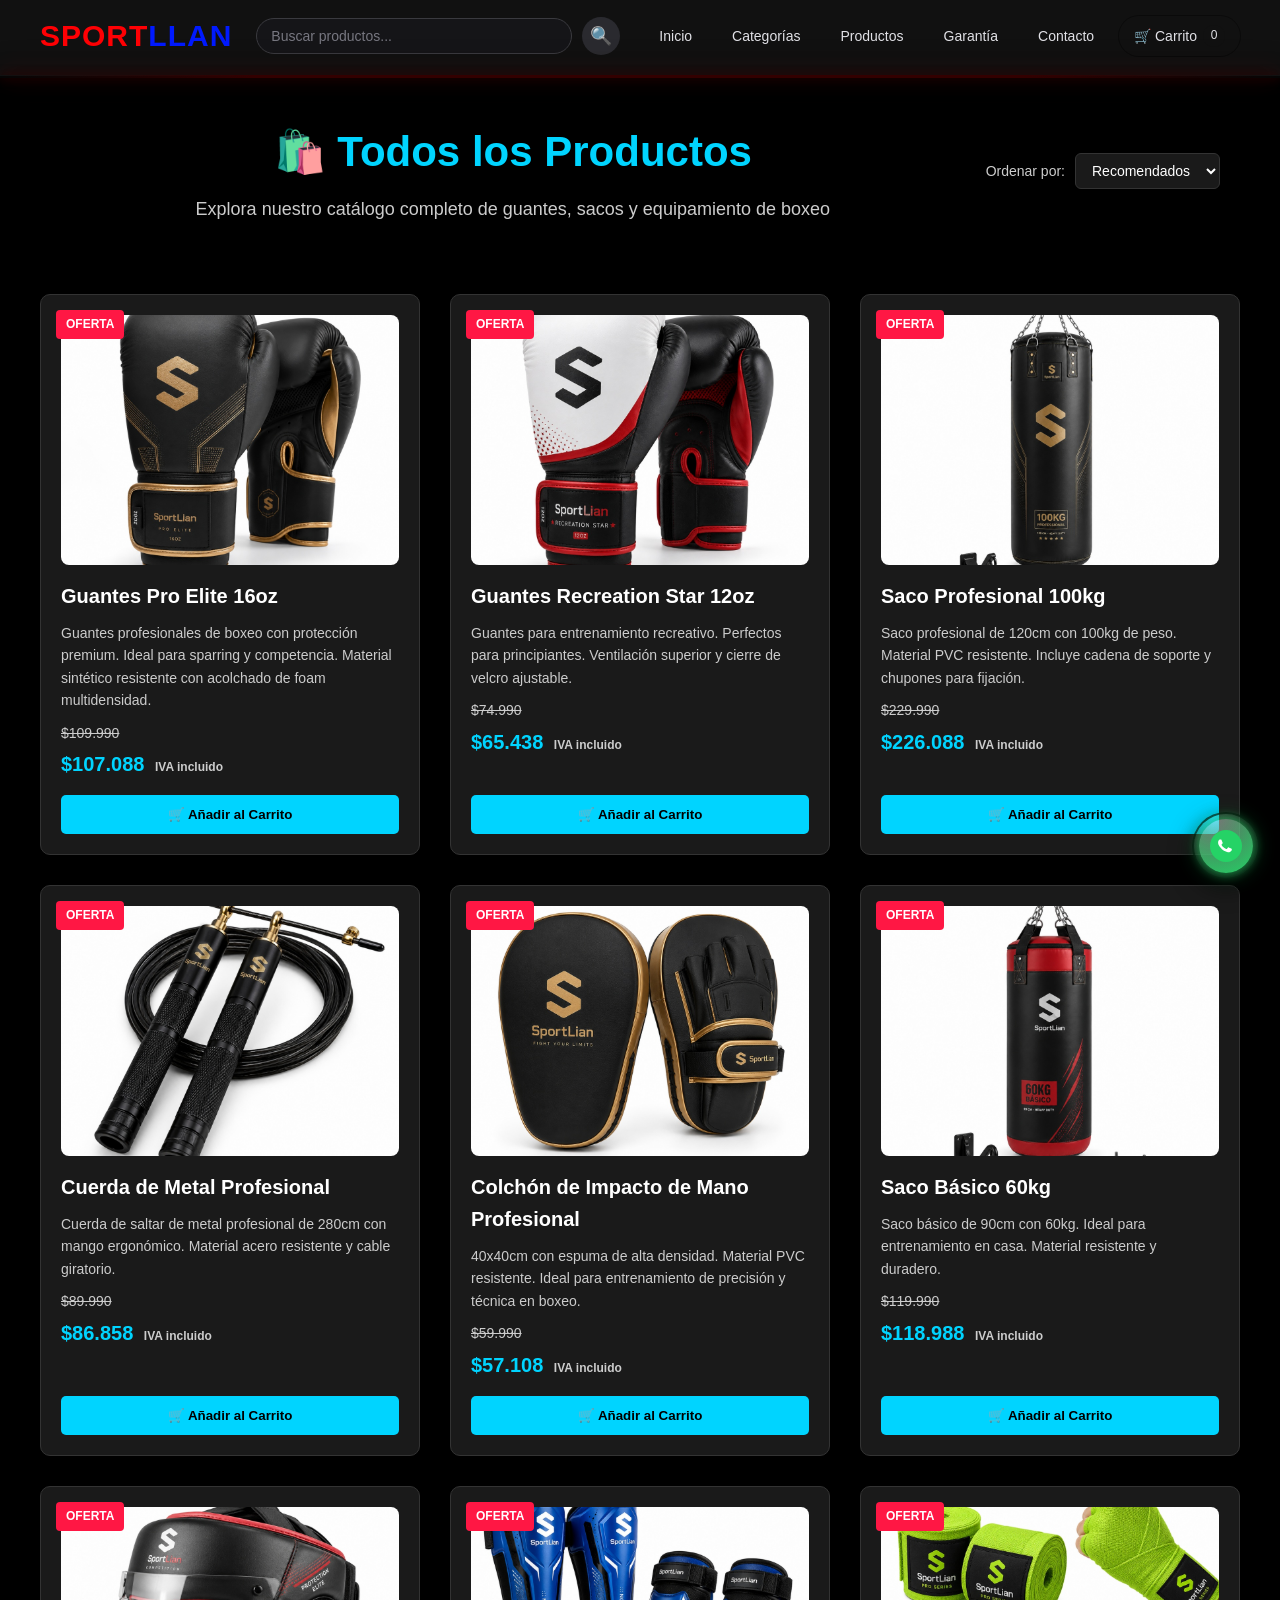
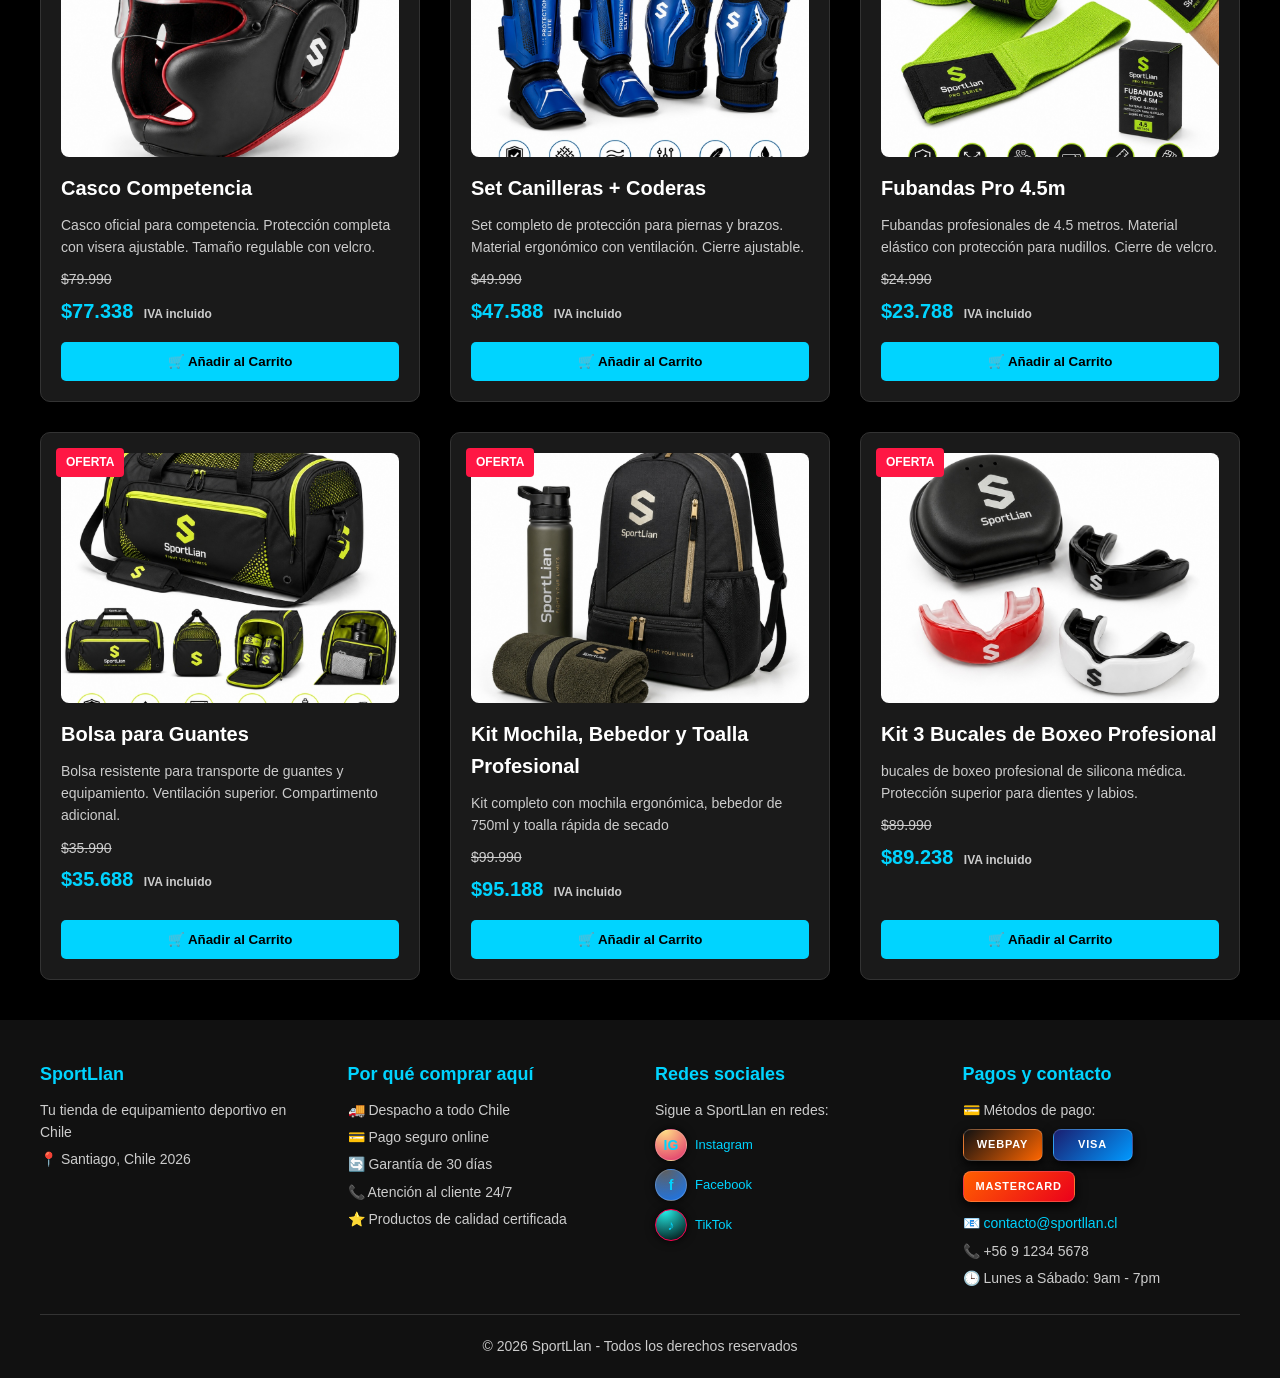
<file: productos.html>
<!DOCTYPE html>
<html lang="es">
<head>
    <meta charset="UTF-8">
    <meta name="viewport" content="width=device-width, initial-scale=1.0">
    <title>Productos - SportLlan | Guantes y Sacos de Boxeo</title>
    <link rel="stylesheet" href="styles.css">
    <link rel="stylesheet" href="productos.css">
</head>
<body>
    <!-- HEADER -->
    <header class="header">
        <div class="header-container">
            <div class="logo">
                <a href="index.html">
                    <span class="logo-part1">Sport</span><span class="logo-part2">Llan</span>
                </a>
            </div>
            
            <div class="search-bar">
                <input type="text" id="searchInput" placeholder="Buscar productos...">
                <button class="search-btn" id="searchBtn">🔍</button>
            </div>
            
            <nav class="nav" id="mainNav">
                <a href="index.html">Inicio</a>
                <a href="categorias.html">Categorías</a>
                <a href="productos.html">Productos</a>
                <a href="garantia.html">Garantía</a>
                <a href="contacto.html">Contacto</a>
                <a href="carrito.html" class="cart-btn">
                    🛒 Carrito <span id="cartCount">0</span>
                </a>
            </nav>
            
            <button class="mobile-menu-btn" id="mobileMenuBtn">
                ☰
            </button>
        </div>
    </header>

    <!-- MAIN CONTENT -->
    <main class="main">
        <section class="page-header page-header-products">
            <div class="page-header-left">
                <h1>🛍️ Todos los Productos</h1>
                <p>Explora nuestro catálogo completo de guantes, sacos y equipamiento de boxeo</p>
            </div>
            <div class="page-header-right">
                <label for="sortSelect">Ordenar por:</label>
                <select id="sortSelect">
                    <option value="recommended">Recomendados</option>
                    <option value="price-asc">Menor precio</option>
                    <option value="price-desc">Mayor precio</option>
                </select>
            </div>
        </section>

        <section class="products-filters">
            <!-- Aquí irían tus filtros si los tienes -->
        </section>

        <section class="products-section">
            <div class="products-grid" id="productsGrid">
                <!-- Productos cargados dinámicamente con JS -->
            </div>
        </section>
    </main>

    <!-- FOOTER MEJORADO (idéntico a index.html) -->
    <footer class="footer">
        <div class="footer-container">
            <!-- Columna 1: Marca -->
            <div class="footer-section">
                <h3>SportLlan</h3>
                <p>Tu tienda de equipamiento deportivo en Chile</p>
                <p>📍 Santiago, Chile 2026</p>
            </div>
           
            <!-- Columna 2: Pilares -->
            <div class="footer-section">
                <h3>Por qué comprar aquí</h3>
                <ul>
                    <li>🚚 Despacho a todo Chile</li>
                    <li>💳 Pago seguro online</li>
                    <li>🔄 Garantía de 30 días</li>
                    <li>📞 Atención al cliente 24/7</li>
                    <li>⭐ Productos de calidad certificada</li>
                </ul>
            </div>

            <!-- Columna 3: Redes sociales con íconos -->
            <div class="footer-section">
                <h3>Redes sociales</h3>
                <p>Sigue a SportLlan en redes:</p>
                <div class="footer-social-icons">
                    <a href="https://www.instagram.com/SportLlan" target="_blank" class="social-icon instagram">
                        <span class="social-chip">
                            <span class="social-chip-inner">IG</span>
                        </span>
                        <span class="social-chip-label">Instagram</span>
                    </a>
                    <a href="https://www.facebook.com/SportLlan" target="_blank" class="social-icon facebook">
                        <span class="social-chip">
                            <span class="social-chip-inner">f</span>
                        </span>
                        <span class="social-chip-label">Facebook</span>
                    </a>
                    <a href="https://www.tiktok.com/@SportLlan" target="_blank" class="social-icon tiktok">
                        <span class="social-chip">
                            <span class="social-chip-inner">♪</span>
                        </span>
                        <span class="social-chip-label">TikTok</span>
                    </a>
                </div>
            </div>

            <!-- Columna 4: Pagos + contacto -->
            <div class="footer-section">
                <h3>Pagos y contacto</h3>
                <ul>
                    <li>💳 Métodos de pago:</li>
                </ul>

                <div class="footer-payments">
                    <div class="payment-chip webpay">
                        <span class="payment-chip-text">Webpay</span>
                    </div>
                    <div class="payment-chip visa">
                        <span class="payment-chip-text">Visa</span>
                    </div>
                    <div class="payment-chip mastercard">
                        <span class="payment-chip-text">Mastercard</span>
                    </div>
                </div>

                <ul style="margin-top:10px;">
                    <li>📧 <a href="mailto:contacto@sportllan.cl">contacto@sportllan.cl</a></li>
                    <li>📞 +56 9 1234 5678</li>
                    <li>🕒 Lunes a Sábado: 9am - 7pm</li>
                </ul>
            </div>
        </div>
       
        <div class="footer-bottom">
            <p>&copy; 2026 SportLlan - Todos los derechos reservados</p>
        </div>
    </footer>

    <!-- BOTÓN FLOTANTE WHATSAPP MODERNO -->
<a href="https://wa.me/56912345678?text=Hola%20SportLlan,%20quiero%20más%20información%20sobre%20los%20productos."
   class="whatsapp-float"
   target="_blank"
   aria-label="Chatea con nosotros por WhatsApp">
    <div class="whatsapp-pulse">
        <svg class="whatsapp-icon" viewBox="0 0 32 32" aria-hidden="true">
            <circle cx="16" cy="16" r="16" fill="#25D366"/>
            <path fill="#ffffff" d="M21.094 18.534c-.337-.168-1.997-.986-2.305-1.095-.307-.11-.533-.168-.759.169-.225.337-.872 1.093-1.07 1.319-.198.225-.395.239-.732.071-.337-.169-1.422-.524-2.711-1.669-1.001-.894-1.676-1.997-1.878-2.333-.202-.337-.021-.518.148-.687.152-.151.337-.395.506-.592.168-.197.225-.337.337-.563.112-.225.056-.422-.028-.592-.084-.169-.759-1.837-1.042-2.517-.274-.661-.554-.571-.759-.582l-.647-.012c-.225 0-.592.084-.902.422-.31.337-1.184 1.155-1.184 2.817 0 1.662 1.212 3.272 1.381 3.497.169.225 2.391 3.653 5.796 5.12.812.351 1.443.559 1.935.715.813.26 1.552.223 2.138.136.651-.098 1.997-.818 2.279-1.607.281-.789.281-1.466.197-1.607-.084-.141-.31-.225-.647-.395z"/>
        </svg>
    </div>
</a>

    <script src="script.js"></script>
</body>
</html>
</file>
<file: styles.css>
/* styles.css completo para index.html (con franja semitransparente en el banner secundario) */

* {
    margin: 0;
    padding: 0;
    box-sizing: border-box;
}

/* Colores base y color de neón personalizable */
:root {
    --primary-color: #00d4ff;
    --primary-dark: #00a8cc;
    --bg-color: #000000;
    --bg-secondary: #111111;
    --text-color: #ffffff;
    --text-secondary: #cccccc;
    --border-color: #333333;
    --card-bg: #1a1a1a;

    /* Cambia este color para personalizar la luz neón del header */
    --neon-color: #330000;
}

body {
    font-family: 'Segoe UI', Tahoma, Geneva, Verdana, sans-serif;
    background-color: var(--bg-color);
    color: var(--text-color);
    line-height: 1.6;
}

a {
    text-decoration: none;
    color: var(--primary-color);
}

/* HEADER - fondo plomo oscuro, logo en 2 colores, links pill, carrito destacado, borde neón */
.header {
    position: sticky;
    top: 0;
    z-index: 1000;
    background-color: #111111;
    padding: 12px 20px 16px;
    box-shadow: 0 2px 8px rgba(0,0,0,0.45);
    border-bottom: 2px solid rgba(0, 0, 0, 0.7);
}

/* efecto luz neón inferior */
.header::after {
    content: "";
    position: absolute;
    left: 0;
    right: 0;
    bottom: -2px;
    height: 3px;
    background: linear-gradient(
        90deg,
        transparent 0%,
        var(--neon-color) 20%,
        var(--neon-color) 80%,
        transparent 100%
    );
    box-shadow:
        0 0 10px var(--neon-color),
        0 0 20px var(--neon-color),
        0 0 30px var(--neon-color);
    pointer-events: none;
}

.header-container {
    max-width: 1200px;
    margin: 0 auto;
    display: flex;
    align-items: center;
    justify-content: space-between;
    gap: 24px;
}

/* LOGO marca en dos colores (rojo y azul) */
.logo a {
    font-size: 30px;
    font-weight: 800;
    letter-spacing: 1px;
    text-transform: uppercase;
    color: #f5f5f5;
}

.logo-part1 {
    color: #ff0004;
}

.logo-part2 {
    color: #001aff;
}

/* buscador */
.search-bar {
    display: flex;
    align-items: center;
    gap: 10px;
    flex: 1;
    max-width: 420px;
}

.search-bar input {
    flex: 1;
    padding: 9px 14px;
    border-radius: 999px;
    border: 1px solid #3a3a3f;
    background-color: #151518;
    color: var(--text-color);
    font-size: 14px;
}

.search-bar input::placeholder {
    color: #777780;
}

.search-btn {
    width: 38px;
    height: 38px;
    border-radius: 50%;
    border: none;
    background: #2a2a2f;
    color: var(--primary-color);
    font-size: 18px;
    cursor: pointer;
    display: flex;
    align-items: center;
    justify-content: center;
    transition: background 0.25s, transform 0.15s;
}

.search-btn:hover {
    background: #383842;
    transform: translateY(-1px);
}

/* NAV links tipo pill */
.nav {
    display: flex;
    align-items: center;
    gap: 10px;
}

.nav a {
    padding: 8px 14px;
    border-radius: 999px;
    font-size: 14px;
    font-weight: 500;
    color: #e1e1e6;
    background: transparent;
    border: 1px solid transparent;
    transition: background 0.2s, color 0.2s, border-color 0.2s;
}

.nav a:hover {
    background: #2e2e33;
    border-color: #3f3f46;
    color: var(--primary-color);
}

/* CARRITO destacado */
.cart-btn {
    padding: 9px 16px;
    border-radius: 999px;
    background: linear-gradient(135deg, #ff3b3f, #ff8a00);
    color: #ffffff;
    font-weight: 700;
    display: inline-flex;
    align-items: center;
    gap: 6px;
    border: none;
    box-shadow: 0 0 0 1px rgba(0,0,0,0.4);
    cursor: pointer;
    transition: transform 0.15s, box-shadow 0.15s, filter 0.15s;
}

.cart-btn span#cartCount {
    min-width: 22px;
    height: 22px;
    border-radius: 999px;
    background: #111111;
    display: inline-flex;
    align-items: center;
    justify-content: center;
    font-size: 12px;
}

.cart-btn:hover {
    filter: brightness(1.05);
    transform: translateY(-1px);
    box-shadow: 0 4px 14px rgba(0,0,0,0.5);
}

/* móvil */
.mobile-menu-btn {
    display: none;
    background: none;
    border: none;
    color: #f5f5f5;
    font-size: 26px;
    cursor: pointer;
}

/* MAIN */
.main {
    min-height: 80vh;
    padding: 40px 20px;
}

/* HERO SECTION */
.hero-new {
    padding: 60px 20px;
    background-color: var(--bg-secondary);
}

.hero-new-container {
    max-width: 1200px;
    margin: 0 auto;
    display: grid;
    grid-template-columns: 1fr 1fr;
    gap: 40px;
    align-items: center;
}

.hero-new-title {
    font-size: 42px;
    color: var(--primary-color);
    margin-bottom: 15px;
}

.hero-new-description {
    font-size: 18px;
    color: var(--text-secondary);
    margin-bottom: 25px;
}

.hero-new-buttons {
    display: flex;
    gap: 15px;
}

.hero-new-btn-primary {
    background-color: var(--primary-color);
    color: var(--bg-color);
    padding: 12px 25px;
    border-radius: 8px;
    font-weight: bold;
    transition: all 0.3s;
}

.hero-new-btn-primary:hover {
    background-color: var(--primary-dark);
}

.hero-new-btn-secondary {
    background-color: var(--card-bg);
    color: var(--text-color);
    padding: 12px 25px;
    border-radius: 8px;
    font-weight: bold;
    border: 1px solid var(--border-color);
    transition: all 0.3s;
}

.hero-new-btn-secondary:hover {
    border-color: var(--primary-color);
}

.hero-new-image img {
    width: 100%;
    height: 400px;
    object-fit: cover;
    border-radius: 12px;
}

/* BRANDS STRIP */
.brands-strip {
    padding: 10px 0;
    margin: 10px 0 30px;
    background-color: transparent;
    overflow: hidden;
}

.brands-strip-inner {
    max-width: 1200px;
    margin: 0 auto;
    overflow: hidden;
}

.brands-track {
    display: inline-flex;
    gap: 40px;
    white-space: nowrap;
    animation: slideBrands 12s linear infinite;
}

.brand-item {
    color: #ff0004;
    font-weight: 600;
    font-size: 16px;
    text-transform: uppercase;
    letter-spacing: 2px;
}

@keyframes slideBrands {
    0% { transform: translateX(0); }
    100% { transform: translateX(-50%); }
}

/* COLLECTIONS SECTION */
.collections-section {
    max-width: 1200px;
    margin: 60px auto;
    padding: 0 20px;
}

.collections-section h2 {
    font-size: 28px;
    color: var(--primary-color);
    text-align: center;
    margin-bottom: 30px;
}

.collections-grid {
    display: grid;
    grid-template-columns: repeat(auto-fit, minmax(260px, 1fr));
    gap: 24px;
}

.collection-card {
    background-color: var(--card-bg);
    border-radius: 10px;
    padding: 15px;
    border: 1px solid var(--border-color);
    transition: all 0.3s;
    text-align: center;
}

.collection-card:hover {
    transform: translateY(-5px);
    box-shadow: 0 10px 30px rgba(0, 212, 255, 0.2);
}

.collection-image {
    width: 100%;
    height: 200px;
    margin-bottom: 15px;
    border-radius: 8px;
}

.collection-image img {
    width: 100%;
    height: 100%;
    object-fit: cover;
    border-radius: 8px;
}

.collection-title {
    font-size: 18px;
    color: var(--text-color);
    font-weight: 600;
}

/* HIGHLIGHT BANNER */
.highlight-banner {
    max-width: 1200px;
    margin: 60px auto;
    padding: 0 20px;
}

.highlight-banner-inner {
    position: relative;
    border-radius: 12px;
    overflow: hidden;
    border: 1px solid var(--border-color);
    background-color: #000000;
}

.highlight-banner-image img {
    width: 100%;
    height: auto;
    display: block;
}

.highlight-banner-text {
    position: absolute;
    left: 0;
    right: 0;
    bottom: 0;
    background: linear-gradient(
        to top,
        rgba(0, 0, 0, 0.85),
        rgba(0, 0, 0, 0.55),
        transparent
    );
    padding: 18px 28px 24px;
    display: flex;
    flex-direction: column;
    gap: 6px;
    text-align: left;
}

.highlight-banner-title {
    font-size: 24px;
    font-weight: 800;
    color: #ff0000;
    text-transform: uppercase;
    letter-spacing: 1.1px;
    text-shadow: 0 2px 6px rgba(0, 0, 0, 0.9);
}

.highlight-banner-description {
    font-size: 14px;
    color: var(--text-secondary);
    line-height: 1.8;
    max-width: 600px;
    text-shadow: 0 1px 4px rgba(0, 0, 0, 0.8);
}

@media (max-width: 768px) {
    .highlight-banner-text {
        padding: 14px 16px 18px;
    }
    .highlight-banner-title {
        font-size: 20px;
    }
    .highlight-banner-description {
        font-size: 13px;
    }
}

/* FEATURED PRODUCTS */
.featured-products-section {
    max-width: 1200px;
    margin: 40px auto;
    padding: 0 20px;
}

.featured-products-header {
    text-align: center;
    margin-bottom: 25px;
}

.featured-products-header h2 {
    font-size: 28px;
    color: var(--primary-color);
    margin-bottom: 8px;
}

.featured-products-header p {
    color: var(--text-secondary);
    font-size: 15px;
}

.featured-products-grid {
    display: grid;
    grid-template-columns: repeat(auto-fit, minmax(260px, 1fr));
    gap: 24px;
}

.featured-products-grid .product-card {
    max-width: 320px;
    margin: 0 auto;
}

.featured-products-grid .product-image {
    height: 220px;
}

/* REVIEWS SECTION */
.reviews-section {
    max-width: 1200px;
    margin: 60px auto;
    padding: 0 20px;
}

.reviews-container {
    max-width: 1200px;
    margin: 0 auto;
}

.reviews-title {
    font-size: 28px;
    color: var(--primary-color);
    text-align: center;
    margin-bottom: 30px;
}

.reviews-grid {
    display: grid;
    grid-template-columns: repeat(auto-fit, minmax(260px, 1fr));
    gap: 24px;
}

.review-card {
    background: radial-gradient(circle at top, #1f1f25 0%, #111111 55%);
    border-radius: 14px;
    padding: 22px 20px;
    border: 1px solid #2c2c34;
    box-shadow: 0 14px 35px rgba(0,0,0,0.7);
    transition: transform 0.2s, box-shadow 0.2s, border-color 0.2s;
    position: relative;
    overflow: hidden;
}

.review-card::before {
    content: "";
    position: absolute;
    inset: 0;
    background: radial-gradient(circle at top left, rgba(255,255,255,0.06), transparent 55%);
    opacity: 0;
    transition: opacity 0.25s;
}

.review-card:hover {
    transform: translateY(-4px);
    box-shadow: 0 18px 45px rgba(0,0,0,0.9);
    border-color: rgba(255,255,0,0.2);
}

.review-card:hover::before {
    opacity: 1;
}

.review-text {
    font-size: 15px;
    color: var(--text-secondary);
    margin-bottom: 16px;
    line-height: 1.7;
}

.review-footer {
    display: flex;
    justify-content: space-between;
    align-items: center;
}

.review-name {
    font-weight: 700;
    color: var(--text-color);
    font-size: 15px;
}

.review-stars {
    color: #ffd93b;
    font-size: 18px;
    letter-spacing: 1px;
}

/* WHY CHOOSE SECTION */
.why-choose-section {
    max-width: 1200px;
    margin: 60px auto;
    padding: 0 20px;
}

.why-choose-inner {
    max-width: 1200px;
    margin: 0 auto;
}

.why-choose-title {
    font-size: 28px;
    color: var(--primary-color);
    text-align: center;
    margin-bottom: 10px;
}

.why-choose-subtitle {
    font-size: 16px;
    color: var(--text-secondary);
    text-align: center;
    margin-bottom: 30px;
}

.why-choose-grid {
    display: grid;
    grid-template-columns: repeat(5, minmax(0, 1fr));
    gap: 18px;
}

.why-card {
    background-color: var(--card-bg);
    border-radius: 12px;
    padding: 18px 14px;
    border: 1px solid #2d2d33;
    text-align: center;
    transition: all 0.25s;
    display: flex;
    flex-direction: column;
    align-items: center;
    min-height: 160px;
}

.why-card:hover {
    transform: translateY(-4px);
    box-shadow: 0 10px 30px rgba(0, 212, 255, 0.2);
    border-color: var(--primary-color);
}

.why-icon {
    font-size: 28px;
    margin-bottom: 8px;
}

.why-card-title {
    font-size: 16px;
    color: var(--text-color);
    margin-bottom: 6px;
    font-weight: 600;
}

.why-card-text {
    font-size: 13px;
    color: var(--text-secondary);
}

@media (max-width: 1024px) {
    .why-choose-grid {
        grid-template-columns: repeat(3, minmax(0, 1fr));
    }
}

/* ABOUT / BLOG SECTION */
.about-blog-section {
    max-width: 1200px;
    margin: 60px auto;
    padding: 0 20px;
}

.about-blog-inner {
    display: grid;
    grid-template-columns: 2fr 1fr;
    gap: 30px;
    background-color: var(--card-bg);
    border-radius: 12px;
    padding: 20px;
    border: 1px solid var(--border-color);
}

.about-blog-title {
    font-size: 28px;
    color: var(--primary-color);
    margin-bottom: 15px;
}

.about-blog-description {
    font-size: 16px;
    color: var(--text-secondary);
    margin-bottom: 15px;
    line-height: 1.6;
}

.about-blog-image img {
    width: 100%;
    height: 300px;
    object-fit: cover;
    border-radius: 8px;
}

/* FOOTER BASE */
.footer {
    background-color: var(--bg-secondary);
    padding: 40px 20px 20px;
}

.footer-container {
    max-width: 1200px;
    margin: 0 auto;
    display: grid;
    grid-template-columns: repeat(auto-fit, minmax(220px, 1fr));
    gap: 30px;
}

.footer-section h3 {
    font-size: 18px;
    color: var(--primary-color);
    margin-bottom: 10px;
}

.footer-section p {
    font-size: 14px;
    color: var(--text-secondary);
    margin-bottom: 5px;
}

.footer-section ul {
    list-style: none;
}

.footer-section li {
    font-size: 14px;
    color: var(--text-secondary);
    margin-bottom: 5px;
}

.footer-section a {
    color: var(--primary-color);
}

.footer-bottom {
    max-width: 1200px;
    margin: 20px auto 0;
    text-align: center;
    padding-top: 20px;
    border-top: 1px solid var(--border-color);
}

.footer-bottom p {
    font-size: 14px;
    color: var(--text-secondary);
}

/* FOOTER PREMIUM: Redes + Pagos */
.footer-social-icons {
    display: flex;
    flex-direction: column;
    gap: 8px;
    margin-top: 8px;
}

.social-icon {
    display: inline-flex;
    align-items: center;
    gap: 8px;
    font-size: 14px;
    color: var(--text-secondary);
    transition: transform 0.2s, color 0.2s;
}

.social-icon:hover {
    transform: translateY(-2px);
    color: var(--primary-color);
}

.social-chip {
    width: 32px;
    height: 32px;
    border-radius: 999px;
    display: flex;
    align-items: center;
    justify-content: center;
    background: radial-gradient(circle at 30% 0%, #ffffff33, #000000);
    border: 1px solid rgba(255,255,255,0.18);
    box-shadow: 0 0 10px rgba(0,0,0,0.8);
}

.social-chip-inner {
    font-size: 14px;
    font-weight: 700;
}

.social-chip-label {
    font-size: 13px;
}

.social-icon.instagram .social-chip {
    background: radial-gradient(circle at 30% 0%, #ffdf85, #e1306c);
}

.social-icon.facebook .social-chip {
    background: radial-gradient(circle at 30% 0%, #ffffff55, #1877f2);
}

.social-icon.tiktok .social-chip {
    background: radial-gradient(circle at 30% 0%, #25f4ee, #000000);
    border-color: #ff0050;
}

/* Íconos de pago */
.footer-payments {
    display: flex;
    flex-wrap: wrap;
    gap: 10px;
    margin-top: 8px;
}

.payment-chip {
    min-width: 80px;
    padding: 6px 12px;
    border-radius: 8px;
    display: inline-flex;
    align-items: center;
    justify-content: center;
    font-size: 11px;
    font-weight: 700;
    letter-spacing: 0.8px;
    text-transform: uppercase;
    border: 1px solid rgba(255,255,255,0.18);
    box-shadow: 0 4px 12px rgba(0,0,0,0.9);
    color: #ffffff;
}

.payment-chip-text {
    position: relative;
}

.payment-chip.webpay {
    background: linear-gradient(135deg, #111111, #ff6600);
}

.payment-chip.visa {
    background: linear-gradient(135deg, #1a1f71, #0099ff);
}

.payment-chip.mastercard {
    background: linear-gradient(135deg, #ff5f00, #eb001b);
}

/* WHATSAPP FLOAT MODERNO */
.whatsapp-float {
    position: fixed;
    bottom: 22px;
    right: 22px;
    width: 64px;
    height: 64px;
    border-radius: 50%;
    display: flex;
    align-items: center;
    justify-content: center;
    z-index: 10000;
    text-decoration: none;
    background: radial-gradient(circle at 30% 0%, #ffffff20, #000000dd);
    box-shadow:
        0 8px 24px rgba(0, 0, 0, 0.75),
        0 0 0 2px rgba(0, 0, 0, 0.7);
    transition: transform 0.2s ease, box-shadow 0.2s ease, filter 0.2s ease;
}

.whatsapp-pulse {
    width: 54px;
    height: 54px;
    border-radius: 50%;
    display: flex;
    align-items: center;
    justify-content: center;
    background: radial-gradient(circle at 30% 0%, #ffffff55, #25D366);
    box-shadow:
        0 0 12px rgba(37, 211, 102, 0.7),
        0 0 22px rgba(37, 211, 102, 0.4);
    animation: whatsapp-breathe 2.4s ease-in-out infinite;
}

.whatsapp-icon {
    width: 32px;
    height: 32px;
}

.whatsapp-float:hover {
    transform: translateY(-3px) scale(1.04);
    box-shadow:
        0 12px 32px rgba(0, 0, 0, 0.9),
        0 0 0 2px rgba(37, 211, 102, 0.7);
    filter: brightness(1.05);
}

@keyframes whatsapp-breathe {
    0% {
        transform: scale(1);
        box-shadow:
            0 0 12px rgba(37, 211, 102, 0.7),
            0 0 22px rgba(37, 211, 102, 0.4);
    }
    50% {
        transform: scale(1.05);
        box-shadow:
            0 0 18px rgba(37, 211, 102, 0.9),
            0 0 30px rgba(37, 211, 102, 0.6);
    }
    100% {
        transform: scale(1);
        box-shadow:
            0 0 12px rgba(37, 211, 102, 0.7),
            0 0 22px rgba(37, 211, 102, 0.4);
    }
}

/* RESPONSIVO PARA DISPOSITIVOS MÓVILES - Header dos filas, menú y hero mejorados */
@media (max-width: 768px) {
    .header {
        padding: 10px 12px 8px;
    }

    .header-container {
        max-width: 1200px;
        margin: 0 auto;
        display: grid;
        grid-template-columns: 1fr;
        row-gap: 8px;
    }

    /* Fila superior: logo + botón menú */
    .header-top-row {
        display: flex;
        align-items: center;
        justify-content: space-between;
        gap: 8px;
        width: 100%;
    }

    /* Aplica estas clases envolviendo logo + botón en el HTML:
       <div class="header-top-row"> ... </div>
       y dejando la barra de búsqueda debajo.
    */

    .logo a {
        font-size: 22px;
    }

    .mobile-menu-btn {
        display: block;
        font-size: 26px;
        padding: 4px;
    }

    /* Fila inferior: buscador full width */
    .search-bar {
        width: 100%;
        max-width: 100%;
        gap: 8px;
    }

    .search-bar input {
        padding: 8px 12px;
        font-size: 14px;
    }

    .search-btn {
        width: 34px;
        height: 34px;
        font-size: 16px;
    }

    /* Menú desplegable debajo del header */
    .nav {
        display: none;
        width: 100%;
        flex-wrap: wrap;
        justify-content: flex-start;
        padding: 10px 8px 12px;
        background-color: #1a1a1a;
        margin-top: 6px;
        border-radius: 8px;
        box-shadow: 0 4px 12px rgba(0,0,0,0.5);
        gap: 8px;
    }

    .nav.active {
        display: flex;
    }

    .nav a {
        padding: 8px 10px;
        font-size: 13px;
        font-weight: 500;
        width: calc(50% - 8px);
        text-align: center;
        background: #2e2e33;
        border: 1px solid #3f3f46;
        border-radius: 999px;
        white-space: nowrap;
        overflow: hidden;
        text-overflow: ellipsis;
    }

    .nav a:hover {
        background: var(--primary-color);
        color: var(--bg-color);
        border-color: var(--primary-color);
    }

    .cart-btn {
        padding: 8px 10px;
        font-size: 13px;
        width: calc(50% - 8px);
        text-align: center;
        justify-content: center;
    }

    .cart-btn span#cartCount {
        min-width: 18px;
        height: 18px;
        font-size: 10px;
    }

    /* HERO en una sola columna, más compacto */
    .hero-new {
        padding: 28px 14px;
    }

    .hero-new-container {
        grid-template-columns: 1fr;
        gap: 22px;
    }

    .hero-new-title {
        font-size: 26px;
        margin-bottom: 10px;
        text-align: center;
    }

    .hero-new-description {
        font-size: 14px;
        margin-bottom: 18px;
        text-align: center;
    }

    .hero-new-buttons {
        flex-direction: column;
        gap: 10px;
        align-items: center;
    }

    .hero-new-btn-primary,
    .hero-new-btn-secondary {
        padding: 11px 24px;
        font-size: 14px;
        width: 100%;
        max-width: 260px;
        text-align: center;
    }

    .hero-new-image img {
        height: 230px;
        border-radius: 10px;
    }

    /* Colecciones 2x2 */
    .collections-section {
        margin: 36px auto;
    }

    .collections-section h2 {
        font-size: 22px;
        margin-bottom: 20px;
    }

    .collections-grid {
        grid-template-columns: repeat(2, 1fr);
        gap: 12px;
    }

    .collection-card {
        padding: 10px;
    }

    .collection-image {
        height: 130px;
        margin-bottom: 8px;
    }

    .collection-title {
        font-size: 14px;
    }

    /* Por qué comprar 2x2 */
    .why-choose-section {
        margin: 36px auto;
    }

    .why-choose-title {
        font-size: 22px;
        margin-bottom: 6px;
    }

    .why-choose-subtitle {
        font-size: 13px;
        margin-bottom: 20px;
    }

    .why-choose-grid {
        grid-template-columns: repeat(2, 1fr);
        gap: 10px;
    }

    .why-card {
        padding: 12px 8px;
        min-height: 130px;
    }

    .why-icon {
        font-size: 22px;
        margin-bottom: 4px;
    }

    .why-card-title {
        font-size: 13px;
        margin-bottom: 4px;
    }

    .why-card-text {
        font-size: 11px;
    }

    .highlight-banner {
        margin: 36px auto;
    }

    .highlight-banner-text {
        padding: 12px 14px 16px;
    }

    .highlight-banner-title {
        font-size: 18px;
    }

    .highlight-banner-description {
        font-size: 12px;
    }

    .reviews-section {
        margin: 36px auto;
    }

    .reviews-title {
        font-size: 22px;
        margin-bottom: 20px;
    }

    .reviews-grid {
        grid-template-columns: 1fr;
        gap: 14px;
    }

    .review-card {
        padding: 16px 14px;
    }

    .about-blog-section {
        margin: 36px auto;
    }

    .about-blog-inner {
        grid-template-columns: 1fr;
        padding: 14px;
        gap: 18px;
    }

    .about-blog-title {
        font-size: 22px;
    }

    .about-blog-description {
        font-size: 14px;
    }

    .about-blog-image img {
        height: 210px;
    }

    .footer {
        padding: 26px 14px 14px;
    }

    .footer-container {
        grid-template-columns: repeat(2, 1fr);
        gap: 16px;
    }

    .footer-section h3 {
        font-size: 15px;
    }

    .footer-section p,
    .footer-section li {
        font-size: 12px;
    }

    .footer-social-icons {
        flex-direction: row;
        flex-wrap: wrap;
    }

    .footer-bottom {
        padding-top: 12px;
    }

    .footer-bottom p {
        font-size: 12px;
    }
}

/* Ajustes extra para pantallas muy chicas */
@media (max-width: 480px) {
    .logo a {
        font-size: 20px;
    }

    .hero-new-title {
        font-size: 22px;
    }

    .hero-new-description {
        font-size: 13px;
    }

    .hero-new-btn-primary,
    .hero-new-btn-secondary {
        padding: 9px 18px;
        font-size: 13px;
        max-width: 220px;
    }

    .hero-new-image img {
        height: 190px;
    }

    .collections-grid {
        gap: 10px;
    }

    .collection-image {
        height: 120px;
    }
}
</file>
<file: carrito.css>
/* carrito.css */

/* SEPARAR HEADER DEL CONTENIDO */
.main {
    padding-top: 40px; /* espacio entre el header y el título del carrito */
}

/* Título del carrito más centrado y destacado */
.page-header {
    margin-bottom: 30px;
    text-align: center;
}

.page-header h1 {
    font-size: 36px;
    color: var(--primary-color, #00d4ff);
    letter-spacing: 0.5px;
}

/* Grid con 2 columnas: izquierda items/vacío, derecha resumen */
.cart-container {
    max-width: 1200px;
    margin: 0 auto 60px;
    padding: 0 20px;
    display: grid;
    grid-template-columns: 2fr 1fr;
    gap: 30px;
}

/* Lista de items */
.cart-items {
    display: flex;
    flex-direction: column;
    gap: 16px;
}

/* Card del item */
.cart-item {
    display: grid;
    grid-template-columns: auto 1fr auto;
    gap: 16px;
    align-items: center;
    background-color: var(--card-bg, #1a1a1a);
    border: 1px solid var(--border-color, #333333);
    border-radius: 10px;
    padding: 12px 16px;
}

/* Imagen del item */
.item-image {
    width: 80px;
    height: 80px;
    border-radius: 8px;
    overflow: hidden;
    background-color: var(--bg-secondary, #111111);
    display: flex;
    align-items: center;
    justify-content: center;
}

.item-image img {
    width: 100%;
    height: 100%;
    object-fit: cover;
}

/* Info producto */
.item-info h3 {
    font-size: 16px;
    margin-bottom: 4px;
    color: var(--text-color, #ffffff);
}

.item-info p {
    font-size: 13px;
    color: var(--text-secondary, #cccccc);
    margin-bottom: 6px;
}

/* Precio item */
.item-price-block {
    display: flex;
    flex-direction: column;
    gap: 2px;
    margin-bottom: 8px;
}

.item-old-price {
    font-size: 12px;
    color: var(--text-secondary, #cccccc);
    text-decoration: line-through;
}

.item-current-price {
    font-size: 15px;
    color: var(--primary-color, #00d4ff);
    font-weight: 600;
}

/* Cantidad */
.item-quantity {
    display: inline-flex;
    align-items: center;
    gap: 6px;
    margin-top: 4px;
}

.quantity-btn {
    width: 26px;
    height: 26px;
    border-radius: 4px;
    border: none;
    background-color: var(--bg-secondary, #111111);
    color: var(--text-color, #ffffff);
    cursor: pointer;
    font-size: 16px;
}

.quantity-input {
    width: 40px;
    text-align: center;
    border-radius: 4px;
    border: 1px solid var(--border-color, #333333);
    background-color: var(--bg-secondary, #111111);
    color: var(--text-color, #ffffff);
}

/* Total + eliminar */
.item-total {
    display: flex;
    flex-direction: column;
    align-items: flex-end;
    gap: 6px;
}

.item-total .price {
    font-size: 16px;
    font-weight: 700;
    color: var(--primary-color, #00d4ff);
}

.remove-btn {
    padding: 6px 10px;
    font-size: 12px;
    background-color: #ff1744;
    color: #ffffff;
    border: none;
    border-radius: 4px;
    cursor: pointer;
}

/* Carrito vacío: MÁS RELEVANTE y destacado */
.cart-empty {
    margin-top: 20px;
    text-align: center;
    padding: 50px 25px;
    background: radial-gradient(circle at top, rgba(0, 212, 255, 0.08), rgba(255, 255, 255, 0.01));
    border-radius: 14px;
    border: 1px solid var(--primary-color, #00d4ff);
    display: none;
    box-shadow: 0 10px 30px rgba(0, 212, 255, 0.15);
}

.cart-empty.active {
    display: block;
}

.empty-icon {
    font-size: 60px;
    margin-bottom: 12px;
}

.cart-empty h2 {
    margin-bottom: 8px;
    font-size: 24px;
    color: var(--text-color, #ffffff);
}

.cart-empty p {
    font-size: 15px;
    color: var(--text-secondary, #cccccc);
}

.empty-btn {
    display: inline-block;
    margin-top: 16px;
    padding: 12px 22px;
    border-radius: 8px;
    background-color: var(--primary-color, #00d4ff);
    color: #000000;
    font-weight: 600;
    font-size: 14px;
}

/* Resumen derecha MÁS BONITO */
.cart-summary {
    background: linear-gradient(145deg, #111111, #1c1c1c);
    border-radius: 14px;
    border: 1px solid var(--border-color, #333333);
    padding: 24px 20px;
    box-shadow: 0 10px 30px rgba(0, 0, 0, 0.4);
    position: sticky;
    top: 90px;
}

.cart-summary h2 {
    font-size: 22px;
    margin-bottom: 14px;
    color: var(--primary-color, #00d4ff);
    text-align: center;
    letter-spacing: 0.5px;
}

.summary-row {
    display: flex;
    justify-content: space-between;
    font-size: 14px;
    margin-bottom: 6px;
    color: var(--text-secondary, #cccccc);
}

.summary-row.total {
    margin-top: 12px;
    font-size: 18px;
    font-weight: 700;
    color: var(--primary-color, #00d4ff);
}

.shipping-option {
    margin-top: 10px;
    font-size: 13px;
}

/* Botones checkout */
.checkout-btn {
    width: 100%;
    margin-top: 18px;
    padding: 12px;
    background: linear-gradient(135deg, var(--primary-color, #00d4ff), var(--primary-dark, #00a8cc));
    color: #000000;
    border: none;
    border-radius: 8px;
    font-weight: 700;
    cursor: pointer;
    font-size: 15px;
}

.checkout-btn:hover {
    filter: brightness(1.05);
}

.continue-btn {
    display: inline-block;
    margin-top: 12px;
    font-size: 13px;
    color: var(--text-secondary, #cccccc);
}

/* Modal checkout */
.modal {
    display: none;
    position: fixed;
    top: 0;
    left: 0;
    width: 100%;
    height: 100%;
    background-color: rgba(0, 0, 0, 0.8);
    z-index: 2000;
    justify-content: center;
    align-items: center;
}

.modal.active {
    display: flex;
}

.modal-content {
    background-color: var(--card-bg, #1a1a1a);
    border-radius: 15px;
    max-width: 600px;
    width: 90%;
    max-height: 90vh;
    overflow-y: auto;
}

.modal-header {
    display: flex;
    justify-content: space-between;
    align-items: center;
    padding: 20px;
    border-bottom: 1px solid var(--border-color, #333333);
}

.modal-header h2 {
    font-size: 24px;
    color: var(--primary-color, #00d4ff);
}

.modal-close {
    background: none;
    border: none;
    color: var(--text-color, #ffffff);
    font-size: 26px;
    cursor: pointer;
}

.modal-body {
    padding: 20px;
}

.form-group {
    margin-bottom: 12px;
}

.form-group label {
    display: block;
    font-size: 13px;
    margin-bottom: 4px;
    color: var(--text-color, #ffffff);
}

.form-group input {
    width: 100%;
    padding: 8px 10px;
    border-radius: 6px;
    border: 1px solid var(--border-color, #333333);
    background-color: var(--bg-secondary, #111111);
    color: var(--text-color, #ffffff);
}

.confirm-btn {
    width: 100%;
    margin-top: 10px;
    padding: 10px;
    background-color: var(--primary-color, #00d4ff);
    color: #000000;
    border: none;
    border-radius: 6px;
    font-weight: 700;
    cursor: pointer;
}

/* Mensaje éxito */
.order-success {
    display: none;
    text-align: center;
    padding: 20px;
}

.order-success.active {
    display: block;
}

.success-icon {
    font-size: 40px;
    margin-bottom: 10px;
    color: #00e676;
}

/* Responsive */
@media (max-width: 900px) {
    .cart-container {
        grid-template-columns: 1fr;
    }
    .cart-summary {
        order: -1;
        position: static;
    }
}

@media (max-width: 600px) {
    .cart-item {
        grid-template-columns: auto 1fr;
        grid-template-rows: auto auto;
    }
    .item-total {
        grid-column: 1 / -1;
        flex-direction: row;
        justify-content: space-between;
        margin-top: 8px;
    }
}
</file>
<file: categorias.css>
/* categorias.css - Estilos específicos para categorias.html (categorías 2x2 en móvil, bien proporcionadas) */

/* MAIN */
.main {
    min-height: 80vh;
    padding: 40px 20px;
}

/* PAGE HEADER */
.page-header {
    text-align: center;
    margin-bottom: 40px;
}

.page-header h1 {
    font-size: 42px;
    color: var(--primary-color);
    margin-bottom: 15px;
}

.page-header p {
    font-size: 18px;
    color: var(--text-secondary);
}

/* LISTA DE CATEGORÍAS */
.categories-list {
    max-width: 1100px;
    margin: 0 auto 60px;
    display: flex;
    flex-direction: column;
    gap: 30px;
}

/* Caja más atractiva y relevante (desktop/tablet) */
.category-item {
    display: grid;
    grid-template-columns: 190px 1fr;   /* imagen protagonista a la izquierda */
    gap: 28px;
    padding: 24px 28px;
    background: radial-gradient(circle at top left, rgba(0, 212, 255, 0.08), #1a1a1a);
    border-radius: 16px;
    border: 1px solid var(--border-color, #333333);
    transition: transform 0.2s ease, box-shadow 0.2s ease, border-color 0.2s ease;
}

.category-item:hover {
    transform: translateY(-4px);
    box-shadow: 0 14px 35px rgba(0, 212, 255, 0.18);
    border-color: var(--primary-color, #00d4ff);
}

/* Contenedor de imagen cuadrada 1:1, más grande en desktop */
.category-image {
    width: 170px;
    height: 170px;                      /* 1:1 */
    border-radius: 18px;
    background-color: var(--bg-secondary, #111111);
    overflow: hidden;
    display: flex;
    align-items: center;
    justify-content: center;
}

.category-image img {
    width: 100%;
    height: 100%;
    object-fit: cover;
}

/* Texto */
.category-info h2 {
    font-size: 24px;
    color: var(--primary-color);
    margin-bottom: 8px;
}

.category-info p {
    color: var(--text-secondary);
    margin-bottom: 10px;
    font-size: 14px;
}

.category-features {
    list-style: none;
    margin-bottom: 15px;
}

.category-features li {
    color: var(--text-secondary);
    font-size: 14px;
    margin-bottom: 4px;
}

/* Botón dentro de cada categoría */
.category-btn {
    display: inline-block;
    padding: 10px 24px;
    background-color: var(--primary-color);
    color: #000000;
    border-radius: 8px;
    font-weight: 600;
    font-size: 14px;
    text-decoration: none;
    transition: background 0.2s, transform 0.2s, box-shadow 0.2s;
}

.category-btn:hover {
    background-color: var(--primary-dark, #00a8cc);
    transform: translateY(-1px);
    box-shadow: 0 4px 14px rgba(0, 212, 255, 0.25);
}

/* TABLET (hasta 768px): cajas un poco más compactas, imagen algo más chica */
@media (max-width: 768px) {
    .main {
        padding: 30px 16px;
    }

    .page-header h1 {
        font-size: 32px;
    }

    .categories-list {
        gap: 20px;
    }

    .category-item {
        grid-template-columns: 150px 1fr;
        padding: 20px 22px;
        gap: 20px;
    }

    .category-image {
        width: 150px;
        height: 150px;
    }
}

/* MÓVIL (hasta 480px): 2 cajas por fila, tarjetas compactas tipo card */
/* Truco: convertimos el contenedor en grid 2x2 y redefinimos cada tarjeta */
@media (max-width: 480px) {
    .page-header h1 {
        font-size: 26px;
    }

    .page-header p {
        font-size: 14px;
    }

    .categories-list {
        max-width: 100%;
        display: grid;
        grid-template-columns: repeat(2, minmax(0, 1fr)); /* 2 columnas fijas en móvil */
        gap: 12px;
        margin-bottom: 40px;
    }

    .category-item {
        grid-template-columns: 1fr;         /* imagen arriba, texto abajo */
        padding: 14px 10px;
        gap: 8px;
        text-align: center;
        border-radius: 14px;
    }

    .category-image {
        width: 100%;
        max-width: 140px;
        height: 140px;                      /* cuadrada, se ve muy bien */
        margin: 0 auto 8px;
        border-radius: 14px;
    }

    .category-info h2 {
        font-size: 15px;
        margin-top: 2px;
        margin-bottom: 6px;
    }

    .category-info p {
        font-size: 12px;
        margin-bottom: 6px;
    }

    .category-features {
        margin-bottom: 8px;
    }

    .category-features li {
        font-size: 11px;
        margin-bottom: 3px;
    }

    .category-btn {
        padding: 7px 12px;
        font-size: 12px;
        width: 100%;
        max-width: 140px;
        text-align: center;
        margin: 0 auto 2px;
    }
}
</file>
<file: contacto.css>
/* contacto.css - Estilos específicos para contacto.html */

/* MAIN */
.main {
    min-height: 80vh;
    padding: 40px 20px;
}

/* PAGE HEADER */
.page-header {
    text-align: center;
    margin-bottom: 50px;
}

.page-header h1 {
    font-size: 42px;
    color: var(--primary-color);
    margin-bottom: 15px;
}

.page-header p {
    font-size: 18px;
    color: var(--text-secondary);
}

/* CONTACT CONTAINER */
.contact-container {
    max-width: 1200px;
    margin: 0 auto;
    display: grid;
    grid-template-columns: 1fr 1.5fr;
    gap: 50px;
}

/* CONTACT INFO */
.contact-info {
    background-color: var(--card-bg, #1a1a1a);
    padding: 40px;
    border-radius: 15px;
    border: 1px solid var(--border-color, #333333);
}

.contact-info h2 {
    font-size: 28px;
    color: var(--primary-color);
    margin-bottom: 30px;
}

.info-item {
    display: flex;
    gap: 20px;
    margin-bottom: 30px;
    align-items: center;
}

.info-item .icon {
    font-size: 40px;
    color: var(--primary-color);
}

.info-item h3 {
    font-size: 18px;
    color: var(--text-color);
    margin-bottom: 5px;
}

.info-item p {
    color: var(--text-secondary);
    font-size: 14px;
}

/* SOCIAL MEDIA */
.social-media {
    margin-top: 40px;
}

.social-media h3 {
    font-size: 20px;
    color: var(--text-color);
    margin-bottom: 20px;
}

.social-icons {
    display: flex;
    gap: 15px;
}

.social-link {
    width: 50px;
    height: 50px;
    background-color: var(--bg-secondary, #111111);
    border-radius: 50%;
    display: flex;
    align-items: center;
    justify-content: center;
    font-size: 24px;
    transition: all 0.3s;
}

.social-link:hover {
    background-color: var(--primary-color);
    transform: scale(1.1);
}

/* CONTACT FORM */
.contact-form {
    background-color: var(--card-bg, #1a1a1a);
    padding: 40px;
    border-radius: 15px;
    border: 1px solid var(--border-color, #333333);
}

.contact-form h2 {
    font-size: 28px;
    color: var(--primary-color);
    margin-bottom: 30px;
}

.form-group {
    margin-bottom: 25px;
}

.form-group label {
    color: var(--text-color);
    font-weight: 600;
    margin-bottom: 10px;
    display: block;
}

.form-group input,
.form-group select,
.form-group textarea {
    width: 100%;
    padding: 15px;
    border: 2px solid var(--border-color, #333333);
    border-radius: 5px;
    background-color: var(--bg-secondary, #111111);
    color: var(--text-color);
    font-size: 14px;
}

.form-group input:focus,
.form-group select:focus,
.form-group textarea:focus {
    outline: none;
    border-color: var(--primary-color);
}

.form-group textarea {
    resize: vertical;
    min-height: 120px;
}

/* SUBMIT BUTTON */
.submit-btn {
    width: 100%;
    padding: 18px;
    background-color: var(--primary-color);
    color: #000000;
    border: none;
    border-radius: 5px;
    font-size: 18px;
    font-weight: bold;
    cursor: pointer;
    transition: all 0.3s;
}

.submit-btn:hover {
    background-color: var(--primary-dark);
}

/* FORM SUCCESS */
.form-success {
    display: none;
    background-color: var(--primary-color);
    color: #000000;
    padding: 40px;
    border-radius: 15px;
    text-align: center;
    margin-top: 30px;
}

.form-success.active {
    display: block;
}

.success-icon {
    width: 80px;
    height: 80px;
    background-color: #000000;
    color: var(--primary-color);
    font-size: 50px;
    display: flex;
    align-items: center;
    justify-content: center;
    border-radius: 50%;
    margin: 0 auto 20px;
}

.form-success h3 {
    font-size: 28px;
    margin-bottom: 15px;
}

.form-success p {
    font-size: 16px;
}

/* MAP SECTION */
.map-section {
    max-width: 1200px;
    margin: 50px auto;
    text-align: center;
}

.map-section h2 {
    font-size: 32px;
    color: var(--primary-color);
    margin-bottom: 30px;
}

.map-placeholder {
    background-color: var(--card-bg, #1a1a1a);
    padding: 60px;
    border-radius: 15px;
    border: 1px solid var(--border-color, #333333);
}

.map-placeholder p {
    color: var(--text-secondary);
    font-size: 16px;
    margin-bottom: 10px;
}

/* RESPONSIVE */
@media (max-width: 768px) {
    .main {
        padding: 30px 16px;
    }

    .page-header h1 {
        font-size: 32px;
    }

    .contact-container {
        grid-template-columns: 1fr;
    }

    .contact-info,
    .contact-form {
        padding: 30px;
    }
}

@media (max-width: 480px) {
    .page-header h1 {
        font-size: 26px;
    }

    .contact-info,
    .contact-form {
        padding: 20px;
    }
}
</file>
<file: garantia.css>
/* garantia.css - Estilos específicos para garantia.html (optimizado para móvil con grids 2x2) */

/* MAIN */
.main {
    min-height: 80vh;
    padding: 40px 20px;
}

/* PAGE HEADER */
.page-header {
    text-align: center;
    margin-bottom: 50px;
}

.page-header h1 {
    font-size: 42px;
    color: var(--primary-color);
    margin-bottom: 15px;
}

.page-header p {
    font-size: 18px;
    color: var(--text-secondary);
}

/* GUARANTEE CONTENT – 4 cajas principales */
.guarantee-content {
    max-width: 1200px;
    margin: 0 auto 50px;
    display: grid;
    grid-template-columns: repeat(4, minmax(0, 1fr)); /* desktop: 4 columnas */
    gap: 30px;
}

/* Card principal */
.guarantee-section {
    background: radial-gradient(circle at top, rgba(0, 212, 255, 0.08), #1a1a1a);
    padding: 30px 22px;
    border-radius: 18px;
    text-align: center;
    border: 1px solid var(--border-color, #333333);
    box-shadow: 0 10px 26px rgba(0, 0, 0, 0.45);
    transition: transform 0.25s ease, box-shadow 0.25s ease, border-color 0.25s ease;
    display: flex;
    flex-direction: column;
    align-items: center;
}

.guarantee-section:hover {
    transform: translateY(-4px);
    box-shadow: 0 16px 36px rgba(0, 212, 255, 0.25);
    border-color: var(--primary-color, #00d4ff);
}

/* Icono */
.guarantee-icon {
    width: 70px;
    height: 70px;
    border-radius: 50%;
    border: 2px solid var(--primary-color);
    display: flex;
    align-items: center;
    justify-content: center;
    font-size: 36px;
    margin-bottom: 14px;
    color: var(--primary-color);
    background: rgba(0, 212, 255, 0.06);
}

.guarantee-section h2 {
    font-size: 20px;
    color: var(--text-color);
    margin-bottom: 10px;
}

.guarantee-section p {
    color: var(--text-secondary);
    font-size: 14px;
    line-height: 1.6;
}

/* Lista tercera caja */
.guarantee-section ul {
    list-style: none;
    margin-top: 8px;
}

.guarantee-section ul li {
    color: var(--text-color);
    margin-bottom: 6px;
    font-size: 13px;
}

/* PROCESS SECTION */
.process-section {
    max-width: 1200px;
    margin: 0 auto 50px;
    text-align: center;
}

.process-section h2 {
    font-size: 36px;
    color: var(--primary-color);
    margin-bottom: 40px;
}

.process-steps {
    display: grid;
    grid-template-columns: repeat(auto-fit, minmax(250px, 1fr));
    gap: 30px;
}

.step {
    background-color: var(--card-bg, #1a1a1a);
    padding: 40px 30px;
    border-radius: 15px;
    border: 1px solid var(--border-color, #333333);
    transition: all 0.3s;
}

.step:hover {
    transform: scale(1.05);
}

.step-number {
    width: 60px;
    height: 60px;
    background-color: var(--primary-color);
    color: #000000;
    font-size: 30px;
    font-weight: bold;
    display: flex;
    align-items: center;
    justify-content: center;
    border-radius: 50%;
    margin: 0 auto 20px;
}

.step h3 {
    font-size: 22px;
    color: var(--text-color);
    margin-bottom: 10px;
}

.step p {
    color: var(--text-secondary);
    font-size: 14px;
}

/* CONTACT GUARANTEE */
.contact-guarantee {
    max-width: 800px;
    margin: 0 auto 40px;
    text-align: center;
    background-color: var(--card-bg, #1a1a1a);
    padding: 50px;
    border-radius: 15px;
    border: 1px solid var(--primary-color);
}

.contact-guarantee h2 {
    font-size: 32px;
    color: var(--primary-color);
    margin-bottom: 15px;
}

.contact-guarantee p {
    color: var(--text-secondary);
    margin-bottom: 30px;
    font-size: 16px;
}

/* Grid de contacto */
.contact-info {
    display: grid;
    grid-template-columns: repeat(3, 1fr);
    gap: 20px;
}

.contact-item {
    padding: 20px;
}

.contact-item .icon {
    font-size: 40px;
    color: var(--primary-color);
    margin-bottom: 10px;
}

.contact-item p {
    color: var(--text-color);
    font-size: 14px;
}

/* TABLET */
@media (max-width: 992px) {
    /* 2 columnas de garantía en tablet */
    .guarantee-content {
        grid-template-columns: repeat(2, minmax(0, 1fr));
    }
}

/* MOBILE GENERAL (≤768px): ajustes de texto */
@media (max-width: 768px) {
    .main {
        padding: 30px 16px;
    }

    .page-header h1 {
        font-size: 32px;
    }

    .process-section h2 {
        font-size: 28px;
        margin-bottom: 26px;
    }

    .contact-guarantee {
        padding: 32px 20px;
    }
}

/* MÓVIL COMPACTO (≤480px): 2x2 en ambas secciones y contacto más bonito */
@media (max-width: 480px) {
    .page-header h1 {
        font-size: 26px;
    }

    .page-header p {
        font-size: 14px;
    }

    /* 4 cajas principales en 2 columnas */
    .guarantee-content {
        grid-template-columns: repeat(2, minmax(0, 1fr));
        gap: 14px;
    }

    .guarantee-section {
        padding: 18px 10px;
        border-radius: 14px;
    }

    .guarantee-icon {
        width: 52px;
        height: 52px;
        font-size: 26px;
        margin-bottom: 8px;
    }

    .guarantee-section h2 {
        font-size: 14px;
        margin-bottom: 6px;
    }

    .guarantee-section p {
        font-size: 12px;
    }

    .guarantee-section ul li {
        font-size: 11px;
    }

    /* Pasos 1–4 también en 2 columnas */
    .process-steps {
        grid-template-columns: repeat(2, minmax(0, 1fr));
        gap: 14px;
    }

    .step {
        padding: 18px 12px;
        border-radius: 12px;
    }

    .step-number {
        width: 44px;
        height: 44px;
        font-size: 20px;
        margin-bottom: 10px;
    }

    .step h3 {
        font-size: 14px;
        margin-bottom: 6px;
    }

    .step p {
        font-size: 12px;
    }

    /* Caja "¿Necesitas ayuda?": más compacta y centrada */
    .contact-guarantee {
        max-width: 100%;
        margin: 0 auto 24px;
        padding: 22px 14px;
        border-radius: 14px;
    }

    .contact-guarantee h2 {
        font-size: 20px;
        margin-bottom: 8px;
    }

    .contact-guarantee p {
        font-size: 13px;
        margin-bottom: 18px;
    }

    .contact-info {
        grid-template-columns: repeat(2, minmax(0, 1fr));
        gap: 10px;
    }

    .contact-item {
        padding: 10px 6px;
    }

    .contact-item .icon {
        font-size: 26px;
        margin-bottom: 4px;
    }

    .contact-item p {
        font-size: 12px;
    }
}
</file>
<file: productos.css>
/* productos.css - Archivo completo para productos.html (grid 2x2 en móvil, cards compactas y niveladas) */

* {
    margin: 0;
    padding: 0;
    box-sizing: border-box;
}

:root {
    --primary-color: #00d4ff;
    --primary-dark: #00a8cc;
    --bg-color: #000000;
    --bg-secondary: #111111;
    --text-color: #ffffff;
    --text-secondary: #cccccc;
    --border-color: #333333;
    --card-bg: #1a1a1a;
}

body {
    font-family: 'Segoe UI', Tahoma, Geneva, Verdana, sans-serif;
    background-color: var(--bg-color);
    color: var(--text-color);
    line-height: 1.6;
}

a {
    text-decoration: none;
    color: var(--primary-color);
}

/* MAIN */
.main {
    min-height: 80vh;
    padding: 40px 20px;
}

/* PAGE HEADER (general) */
.page-header {
    text-align: center;
    margin-bottom: 40px;
}

.page-header h1 {
    font-size: 42px;
    color: var(--primary-color);
    margin-bottom: 15px;
}

.page-header p {
    font-size: 18px;
    color: var(--text-secondary);
}

/* PAGE HEADER - PRODUCTOS */
.page-header-products {
    max-width: 1200px;
    margin: 0 auto 30px;
    padding: 0 20px;
    display: flex;
    justify-content: space-between;
    align-items: center;
    gap: 20px;
}

/* Bloque del título más centrado visualmente */
.page-header-left {
    flex: 1;
    text-align: center;
}

.page-header-left h1 {
    margin-bottom: 10px;
}

.page-header-right {
    display: flex;
    align-items: center;
    gap: 10px;
    font-size: 14px;
    color: var(--text-secondary);
}

.page-header-right select {
    padding: 8px 12px;
    border-radius: 6px;
    border: 1px solid var(--border-color);
    background-color: var(--card-bg);
    color: var(--text-color);
    font-size: 14px;
}

/* Responsive header productos */
@media (max-width: 768px) {
    .page-header-products {
        flex-direction: column;
        align-items: center;
        text-align: center;
    }

    .page-header-right {
        justify-content: center;
    }
}

/* FILTERS */
.products-filters,
.filters {
    max-width: 1200px;
    margin: 0 auto 40px;
    display: flex;
    gap: 30px;
    flex-wrap: wrap;
}

.filter-group {
    display: flex;
    gap: 10px;
    align-items: center;
}

.filter-group label {
    color: var(--text-color);
    font-weight: 600;
}

.filter-group select {
    padding: 10px 15px;
    border: 2px solid var(--border-color);
    border-radius: 5px;
    background-color: var(--card-bg);
    color: var(--text-color);
    font-size: 14px;
}

/* PRODUCTS SECTION */
.products-section {
    max-width: 1200px;
    margin: 0 auto;
}

/* Desktop/tablet: columnas auto-fit normales */
.products-grid {
    display: grid;
    grid-template-columns: repeat(auto-fit, minmax(280px, 1fr));
    gap: 30px;
    align-items: stretch;
}

/* CARD PRODUCTO */
.product-card {
    position: relative;
    background-color: var(--card-bg);
    border-radius: 10px;
    padding: 20px;
    transition: all 0.3s;
    border: 1px solid var(--border-color);

    display: flex;
    flex-direction: column;
}

.product-card:hover {
    transform: translateY(-5px);
    box-shadow: 0 10px 30px rgba(0, 212, 255, 0.2);
}

/* Badge Oferta */
.product-offer-badge {
    position: absolute;
    top: 15px;
    left: 15px;
    background-color: #ff1744;
    color: #ffffff;
    font-size: 12px;
    font-weight: 700;
    text-transform: uppercase;
    padding: 5px 10px;
    border-radius: 4px;
    z-index: 5;
}

/* Imagen dentro de la card */
.product-image {
    width: 100%;
    height: 250px;
    background-color: var(--bg-secondary);
    border-radius: 8px;
    margin-bottom: 15px;
    display: flex;
    align-items: center;
    justify-content: center;
    overflow: hidden;
}

.product-image img {
    width: 100%;
    height: 100%;
    object-fit: cover;
}

/* Contenido superior (texto + precio) */
.product-info {
    display: flex;
    flex-direction: column;
    flex: 1;
}

.product-info h3 {
    font-size: 20px;
    margin-bottom: 10px;
    color: var(--text-color);
}

.product-info p {
    color: var(--text-secondary);
    margin-bottom: 10px;
    font-size: 14px;
}

/* Bloque de precios (anterior + actual) */
.product-price-block {
    display: flex;
    flex-direction: column;
    gap: 4px;
    margin-bottom: 15px;
}

.product-old-price {
    font-size: 14px;
    color: var(--text-secondary);
    text-decoration: line-through;
}

.product-current-price {
    font-size: 20px;
    color: var(--primary-color);
    font-weight: 700;
}

.iva-text {
    font-size: 12px;
    color: var(--text-secondary);
    margin-left: 5px;
}

/* Botón añadir al carrito (siempre abajo) */
.add-to-cart-btn {
    width: 100%;
    padding: 12px;
    background-color: var(--primary-color);
    color: #000000;
    border: none;
    border-radius: 5px;
    font-weight: bold;
    cursor: pointer;
    transition: all 0.3s;
    margin-top: auto;
}

.add-to-cart-btn:hover {
    background-color: var(--primary-dark);
}

/* MODAL */
.modal {
    display: none;
    position: fixed;
    top: 0;
    left: 0;
    width: 100%;
    height: 100%;
    background-color: rgba(0, 0, 0, 0.8);
    z-index: 2000;
    justify-content: center;
    align-items: center;
}

.modal.active {
    display: flex;
}

.modal-content {
    background-color: var(--card-bg);
    border-radius: 15px;
    max-width: 800px;
    width: 90%;
    max-height: 90vh;
    overflow-y: auto;
}

.modal-header {
    display: flex;
    justify-content: space-between;
    align-items: center;
    padding: 30px;
    border-bottom: 1px solid var(--border-color);
}

.modal-header h2 {
    font-size: 32px;
    color: var(--primary-color);
}

.modal-close {
    background: none;
    border: none;
    color: var(--text-color);
    font-size: 30px;
    cursor: pointer;
}

.modal-body {
    display: grid;
    grid-template-columns: 1fr 1fr;
    gap: 30px;
    padding: 30px;
}

.modal-image {
    width: 100%;
    height: 400px;
    background-color: var(--bg-secondary);
    border-radius: 10px;
    display: flex;
    align-items: center;
    justify-content: center;
    font-size: 100px;
    color: var(--primary-color);
}

.modal-price {
    font-size: 32px;
    color: var(--primary-color);
    font-weight: bold;
    margin-bottom: 20px;
}

.modal-description {
    color: var(--text-secondary);
    margin-bottom: 25px;
    line-height: 1.8;
}

.modal-quantity {
    display: flex;
    gap: 15px;
    margin-bottom: 25px;
    align-items: center;
}

.modal-quantity label {
    color: var(--text-color);
    font-weight: 600;
}

.modal-quantity input {
    padding: 10px 20px;
    border: 2px solid var(--border-color);
    border-radius: 5px;
    background-color: var(--bg-secondary);
    color: var(--text-color);
    font-size: 16px;
    width: 80px;
}

/* RESPONSIVE GENERAL */
@media (max-width: 768px) {
    .page-header h1 {
        font-size: 32px;
    }

    .products-filters {
        flex-direction: column;
    }

    .modal-body {
        grid-template-columns: 1fr;
    }

    .modal-image {
        height: 300px;
    }
}

/* MÓVIL: productos en 2 columnas y cards compactas */
@media (max-width: 480px) {
    .main {
        padding: 30px 14px;
    }

    .page-header h1 {
        font-size: 26px;
    }

    /* Grid 2x2 en móvil */
    .products-grid {
        grid-template-columns: repeat(2, minmax(0, 1fr));
        gap: 14px;
    }

    /* Cards más compactas */
    .product-card {
        padding: 12px 10px;
        border-radius: 10px;
    }

    .product-image {
        height: 150px; /* menos alta para que no se vea alargada */
        margin-bottom: 8px;
    }

    .product-info h3 {
        font-size: 14px;
        margin-bottom: 6px;
    }

    .product-info p {
        font-size: 11px;
        margin-bottom: 6px;
    }

    .product-price-block {
        margin-bottom: 8px;
    }

    .product-old-price {
        font-size: 11px;
    }

    .product-current-price {
        font-size: 16px;
    }

    .iva-text {
        font-size: 10px;
    }

    .add-to-cart-btn {
        padding: 8px 10px;
        font-size: 12px;
    }
}
</file>
